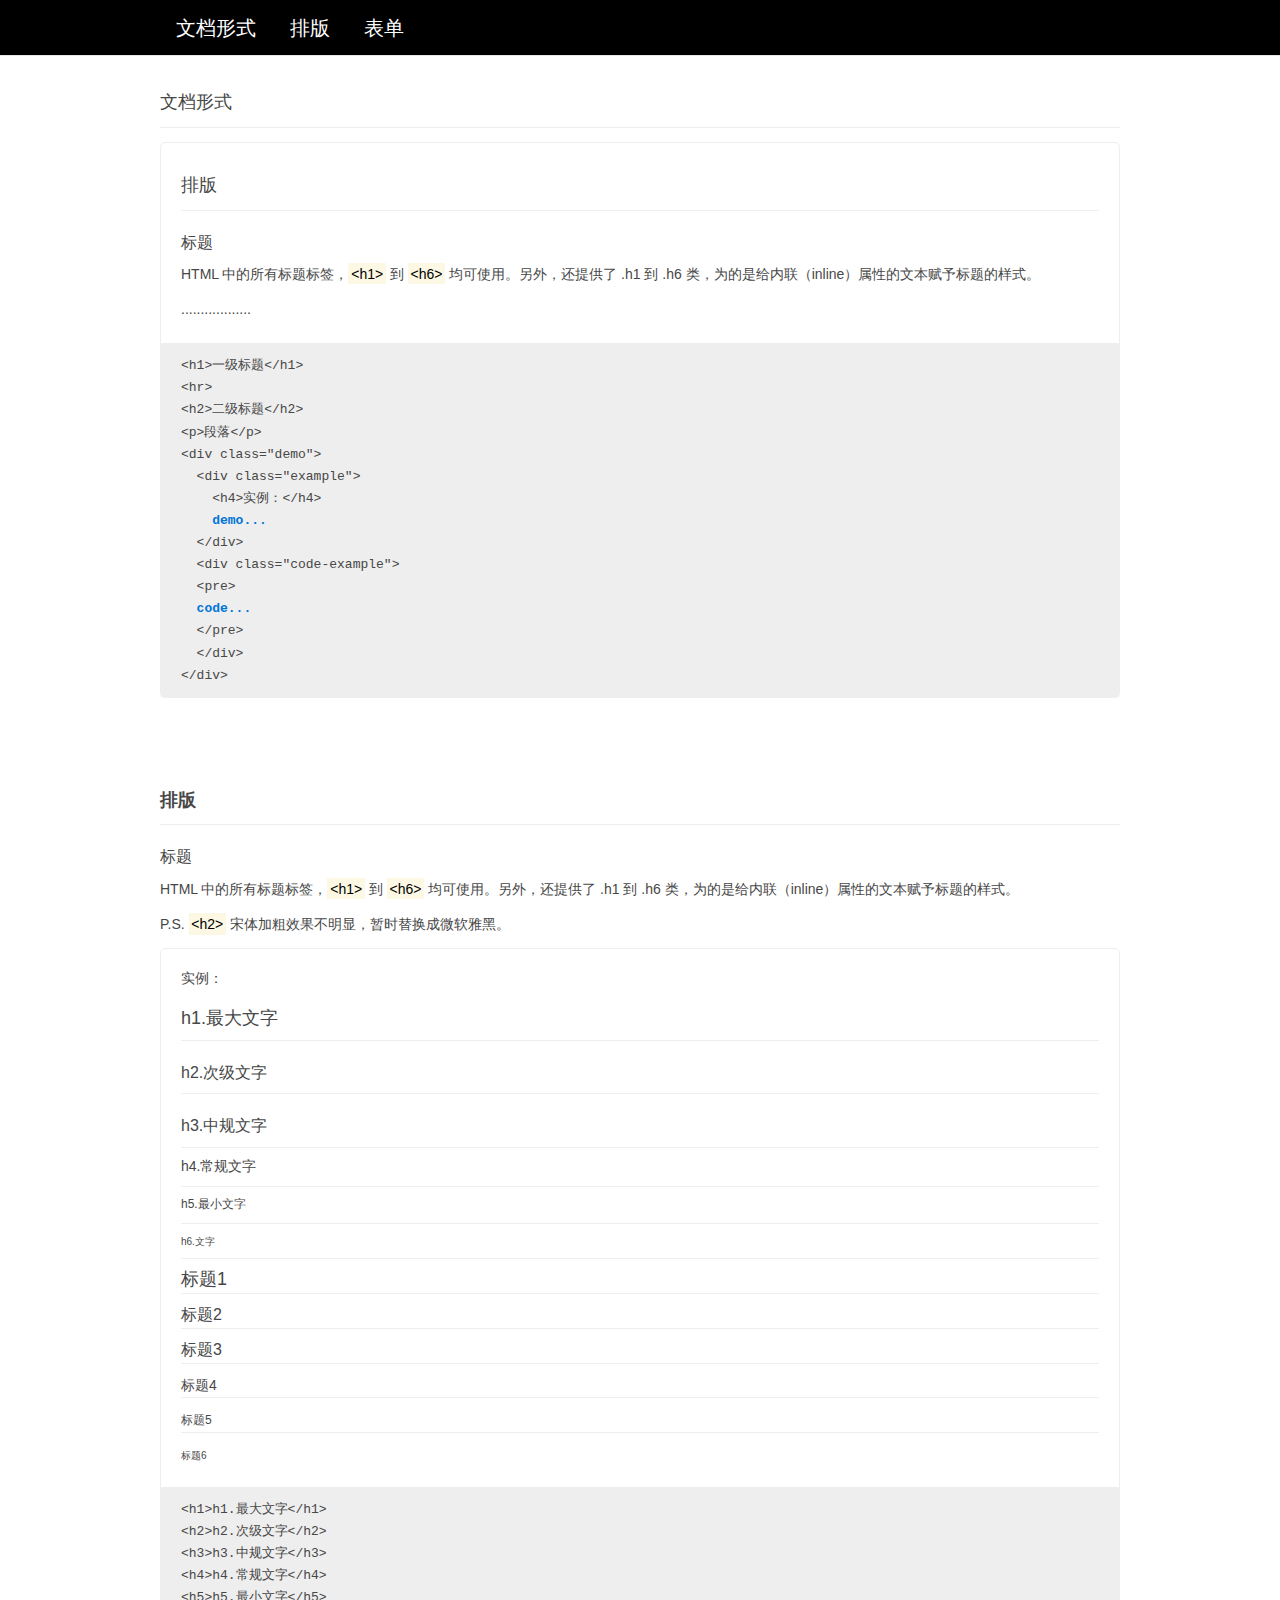
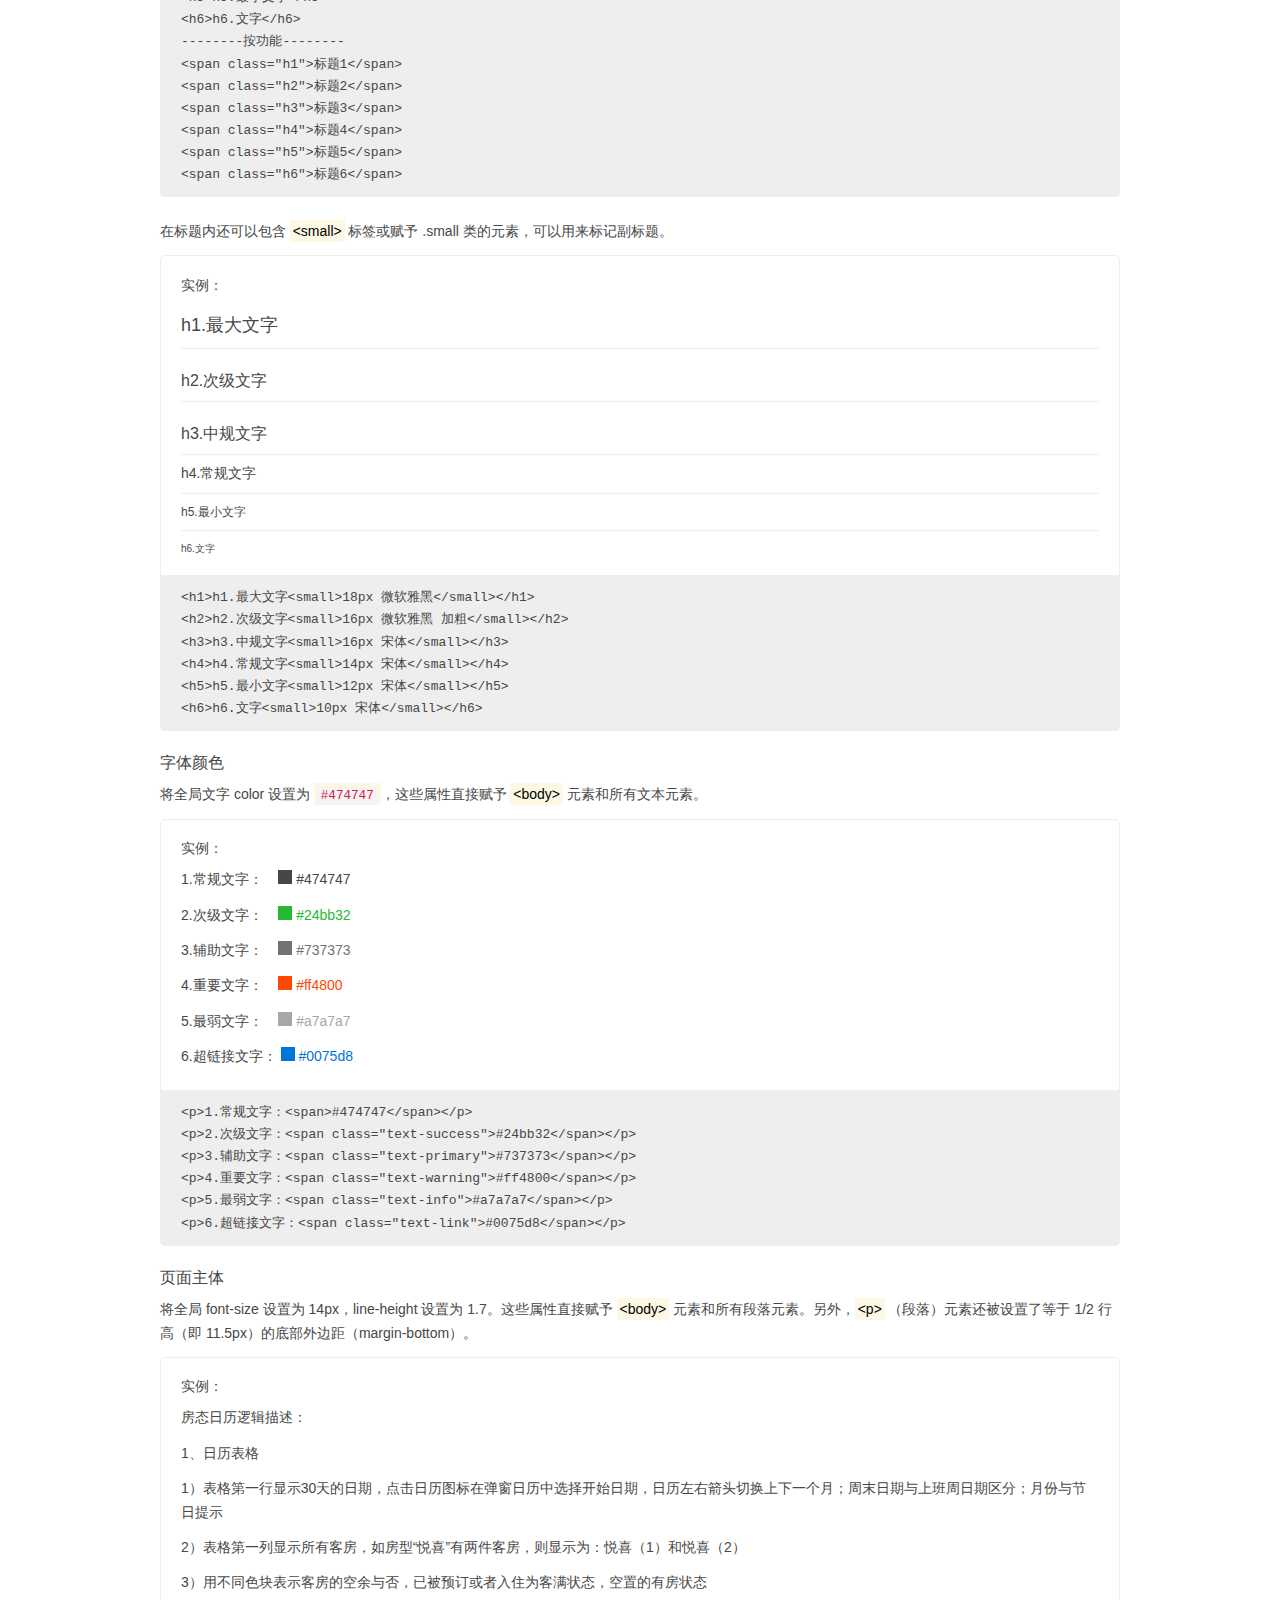
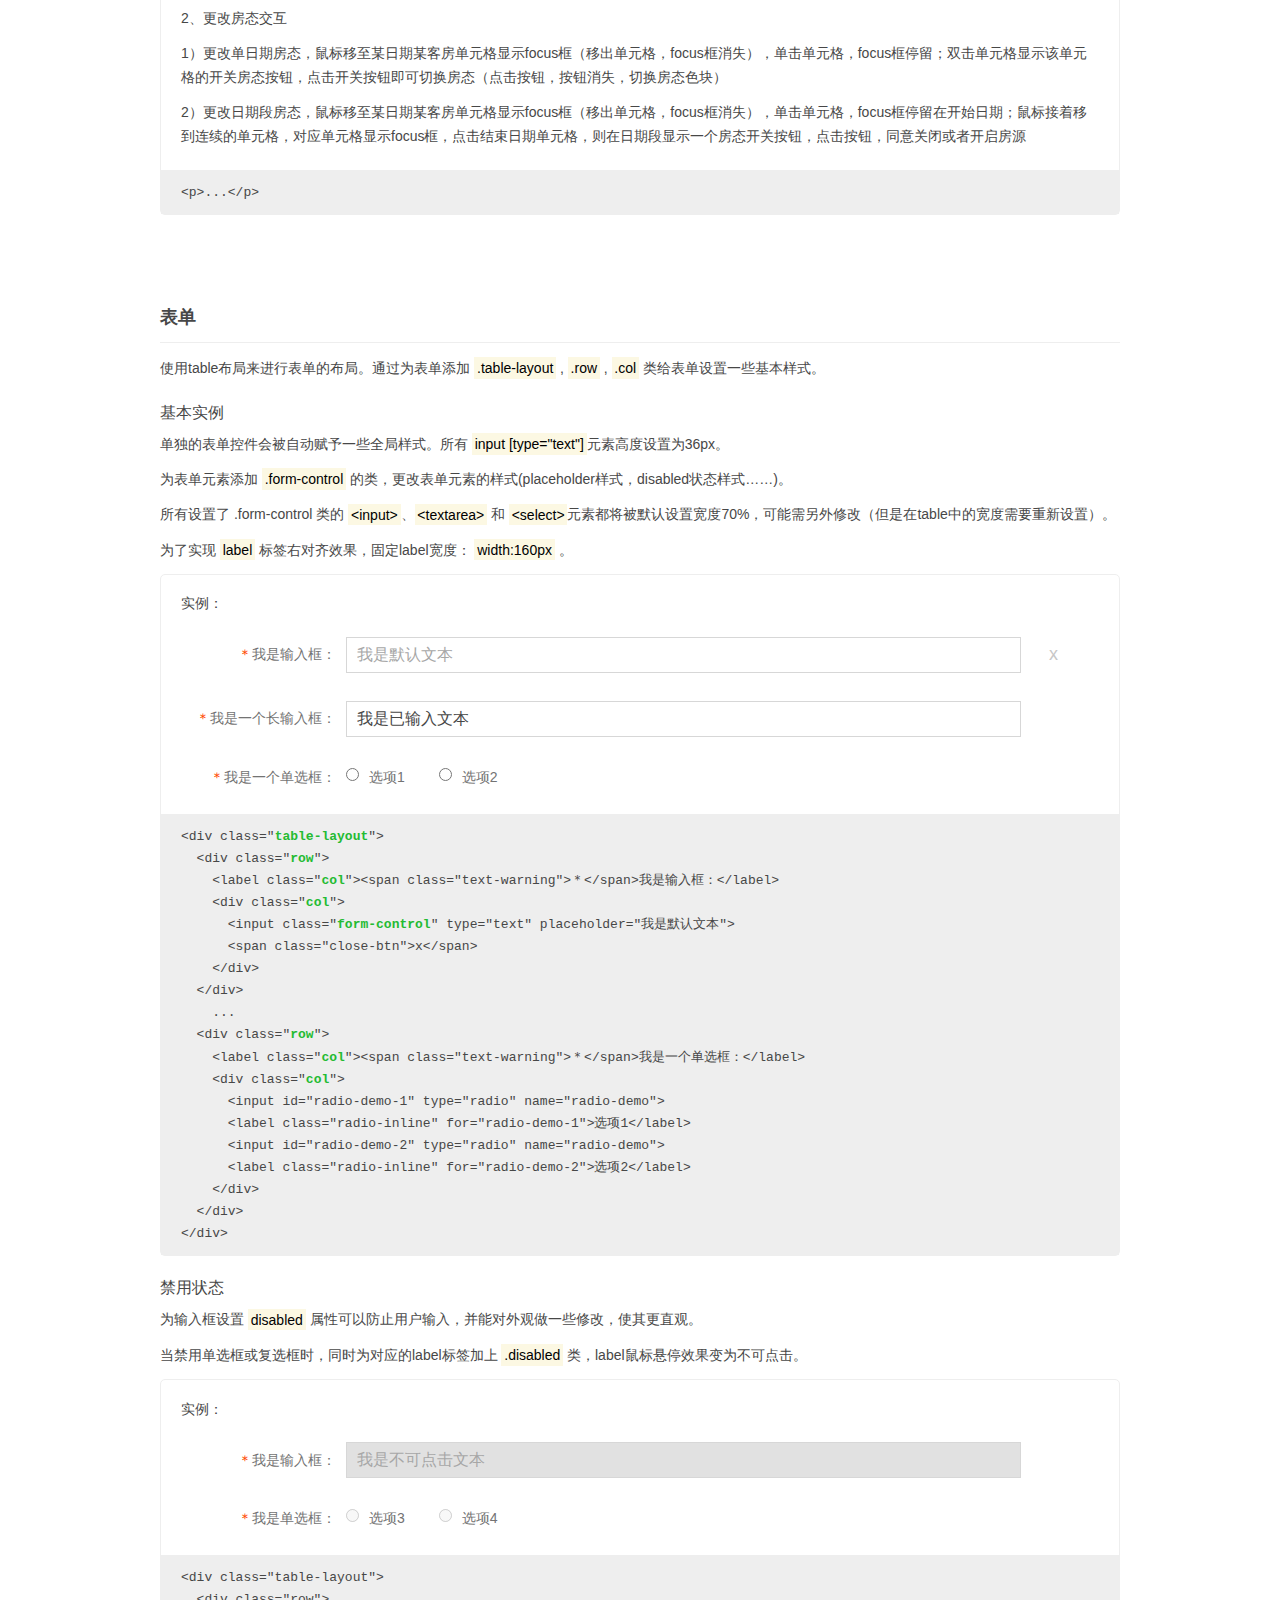
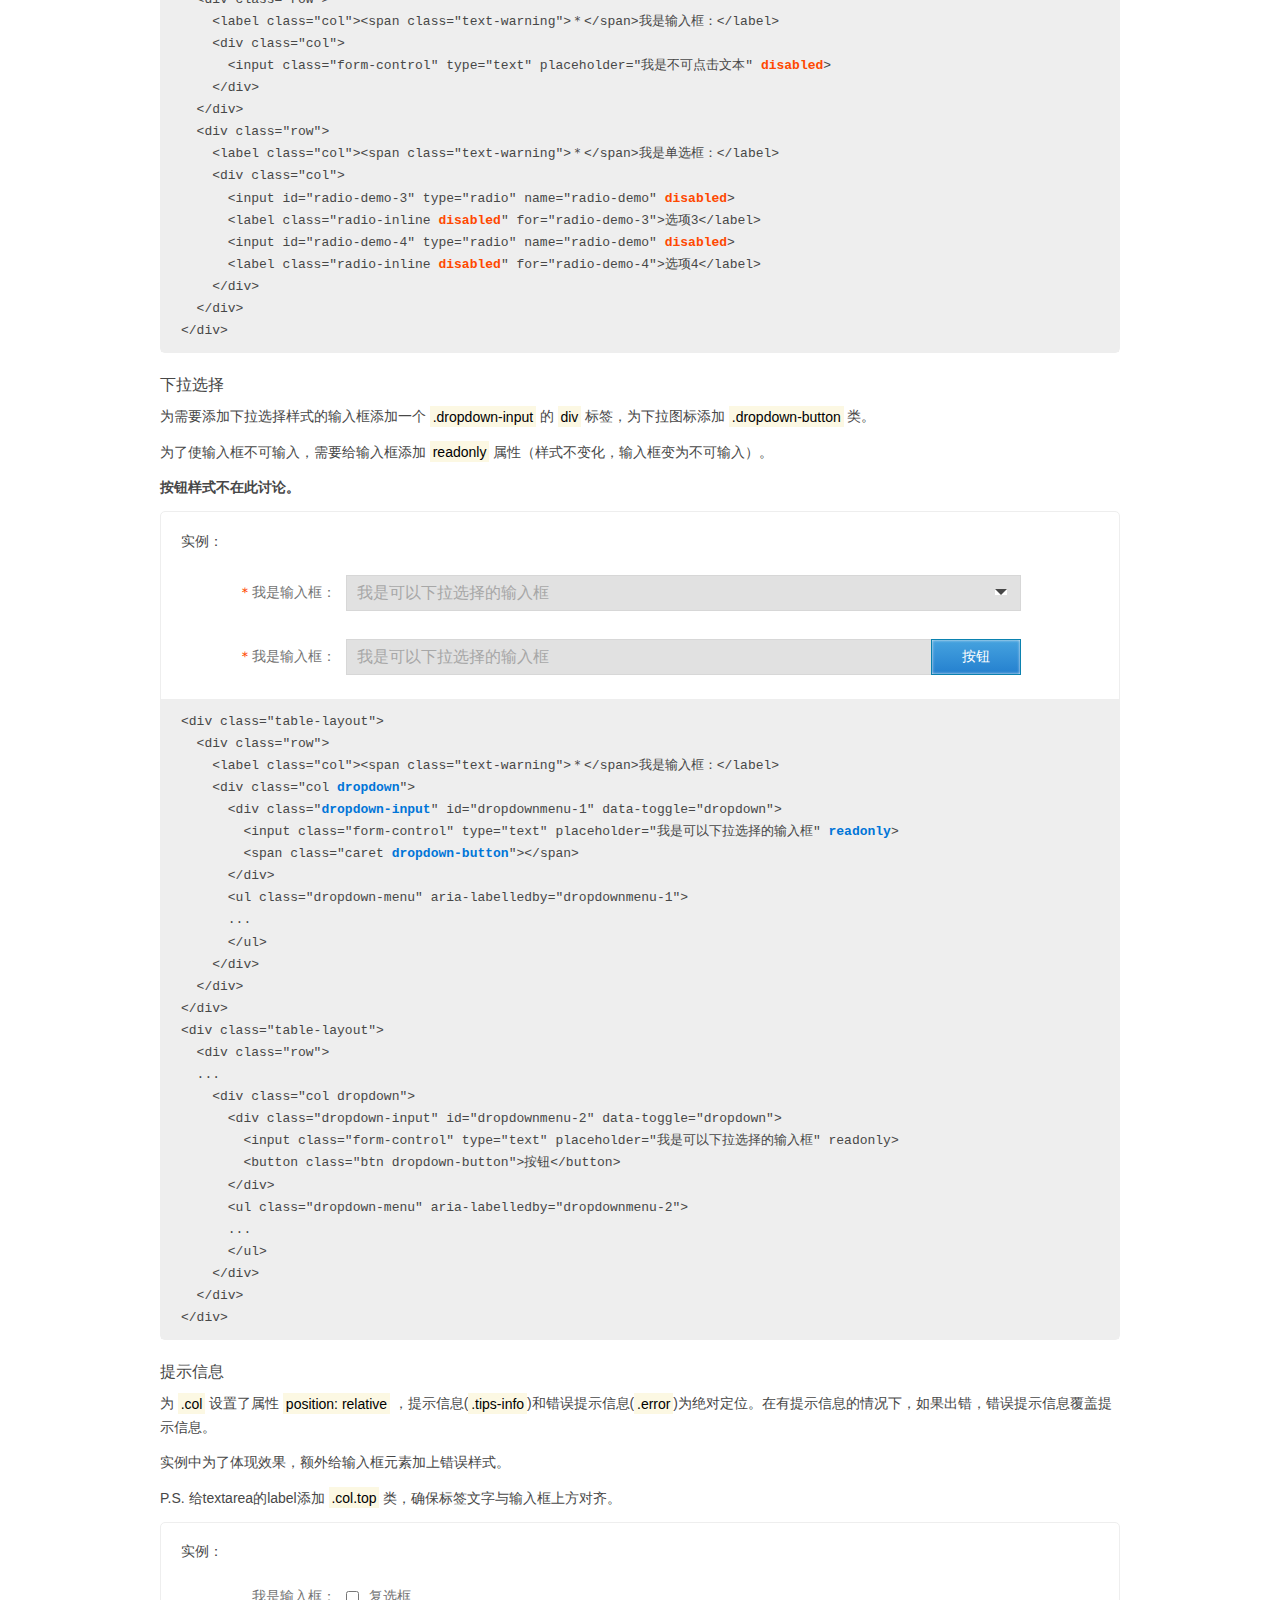
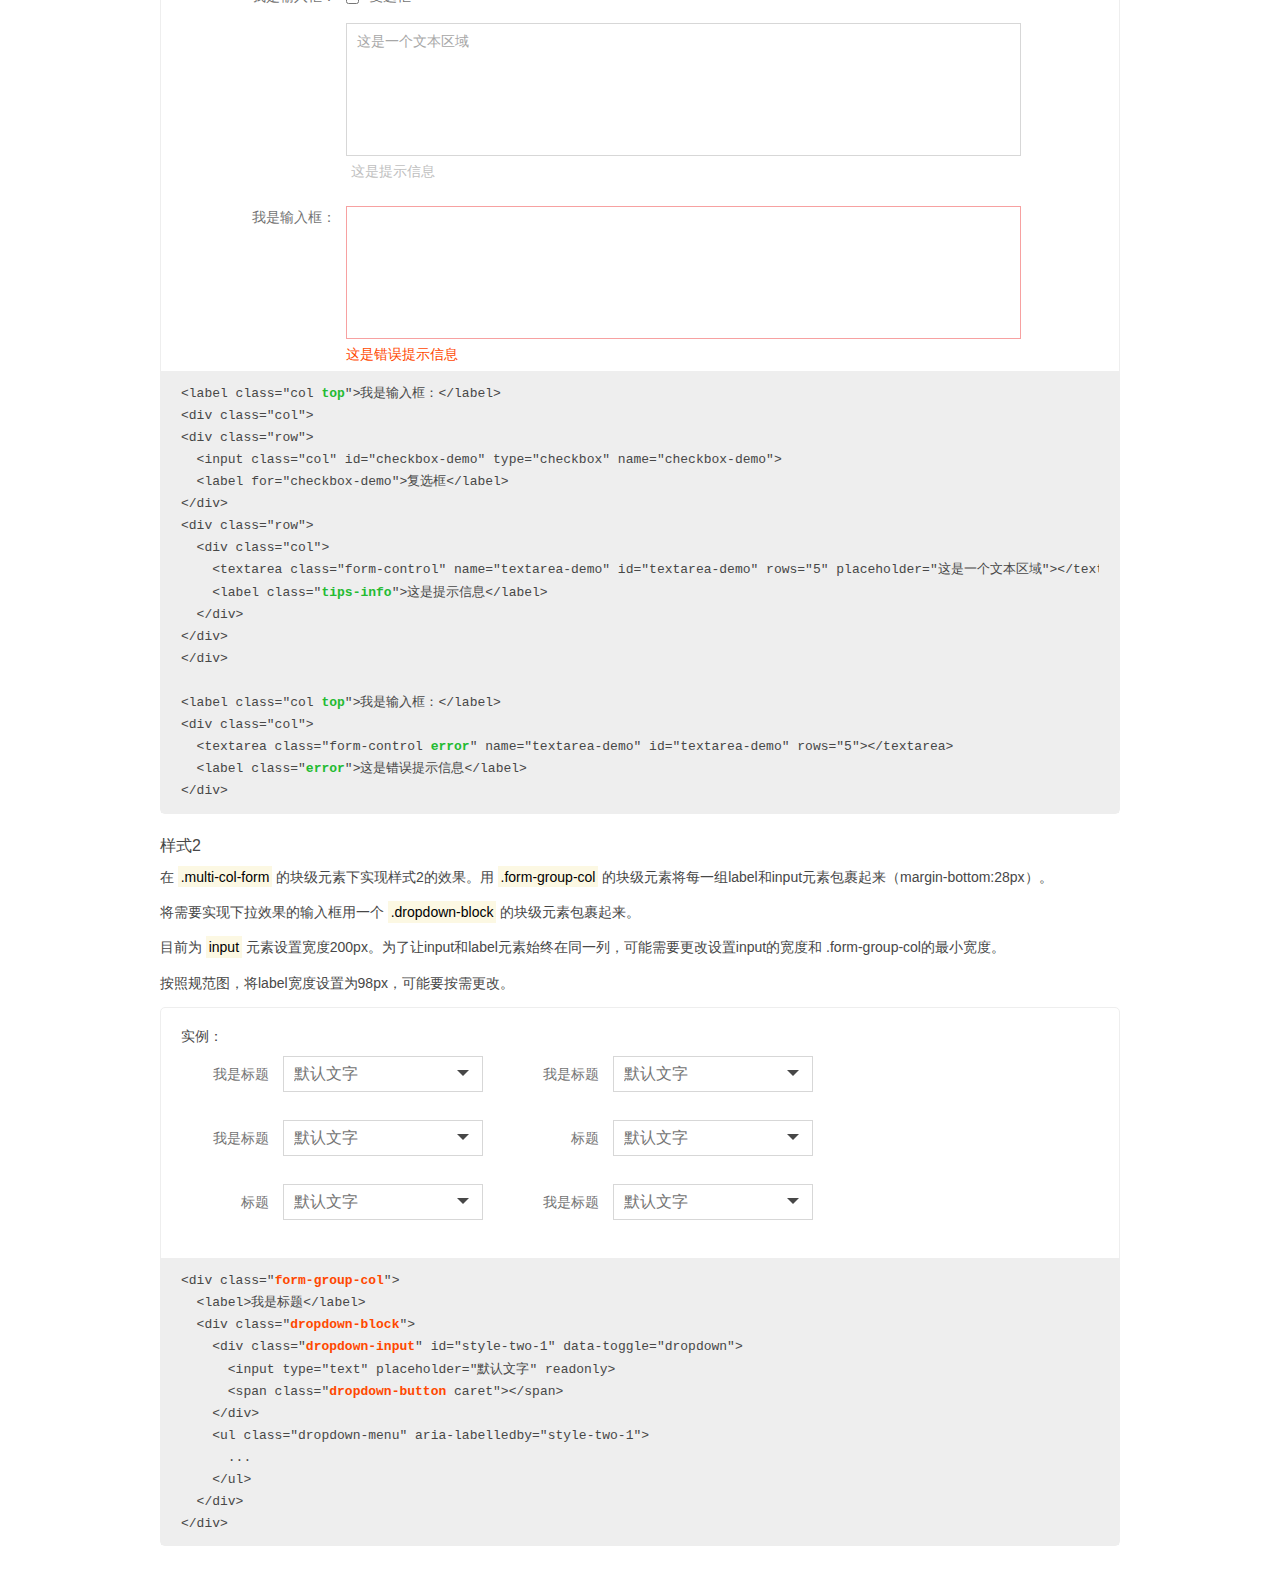
<file: index.html>
<!DOCTYPE html>
<html lang="en">
<head>
    <meta charset="UTF-8">
    <title>后台设计规范</title>
    <link rel="stylesheet" href="bootstrap-self/css/bootstrap.css">
    <link rel="stylesheet" href="css/normal.css">
    <link rel="stylesheet" href="css/form.css">
    <link rel="stylesheet" href="css/button.css">
    <link rel="stylesheet" href="css/layout.css">
</head>
<body>
<div class="navbar navbar-default navbar-fixed-top show-nav show-navbar">
    <ul class="container show-container nav show-nav nav-tabs show-nav-tabs">
        <li><a href="#documents">文档形式</a></li>
        <li><a href="#layout">排版</a></li>
        <li><a href="#form-style">表单</a></li>
    </ul>
</div>
<div class="show-content"><!-- show-content-start -->

	<h1 id="documents">文档形式</h1>
		<hr/>
		<div class="demo">
			<div class="example">
				<h1>排版</h1>
				<hr>
				<h2>标题</h2>
				<p>HTML 中的所有标题标签，<mark>&lt;h1&gt;</mark> 到 <mark>&lt;h6&gt;</mark> 均可使用。另外，还提供了 .h1 到 .h6 类，为的是给内联（inline）属性的文本赋予标题的样式。</p>
				<p>..................</p>
			</div>
			<div class="code-example">
<pre>
&lt;h1&gt;一级标题&lt;/h1&gt;
&lt;hr&gt;
&lt;h2&gt;二级标题&lt;/h2&gt;
&lt;p&gt;段落&lt;/p&gt;
&lt;div class="demo"&gt;
  &lt;div class="example"&gt;
    &lt;h4&gt;实例：&lt;/h4&gt;
    <span class="link-text">demo...</span>
  &lt;/div&gt;
  &lt;div class="code-example"&gt;
  &lt;pre&gt;
  <span class="link-text">code...</span>
  &lt;/pre&gt;
  &lt;/div&gt;
&lt;/div&gt;
</pre>
			</div>
		</div>

	<h1 id="layout"><strong>排版</strong></h1>
	<hr/>
	<h2>标题</h2>
	<p>HTML 中的所有标题标签，<mark>&lt;h1&gt;</mark> 到 <mark>&lt;h6&gt;</mark> 均可使用。另外，还提供了 .h1 到 .h6 类，为的是给内联（inline）属性的文本赋予标题的样式。</p>
	<p>P.S. <mark>&lt;h2&gt;</mark> 宋体加粗效果不明显，暂时替换成微软雅黑。</p>
	<div class="demo">
	    <div class="example">
	        <h4>实例：</h4>
	        <div class="font-size"><h1>h1.最大文字<small class="pull-right">18px 微软雅黑</small></h1></div>
	        <div class="font-size"><h2>h2.次级文字<small class="pull-right">16px 微软雅黑 加粗</small></h2></div>
	        <div class="font-size"><h3>h3.中规文字<small class="pull-right">16px 宋体</small></h3></div>
	        <div class="font-size"><h4>h4.常规文字<small class="pull-right">14px 宋体</small></h4></div>
	        <div class="font-size"><h5>h5.最小文字<small class="pull-right">12px 宋体</small></h5></div>
	        <div class="font-size"><h6>h6.文字<small class="pull-right">10px 宋体</small></h6></div>
	        <div class="font-size inline-title"><span class="h1">标题1</span></div>
	        <div class="font-size inline-title"><span class="h2">标题2</span></div>
	        <div class="font-size inline-title"><span class="h3">标题3</span></div>
	        <div class="font-size inline-title"><span class="h4">标题4</span></div>
	        <div class="font-size inline-title"><span class="h5">标题5</span></div>
	        <div class="font-size inline-title"><span class="h6">标题6</span></div>
	    </div>
	    <div class="code-example">
<pre>
&lt;h1&gt;h1.最大文字&lt;/h1&gt;
&lt;h2&gt;h2.次级文字&lt;/h2&gt;
&lt;h3&gt;h3.中规文字&lt;/h3&gt;
&lt;h4&gt;h4.常规文字&lt;/h4&gt;
&lt;h5&gt;h5.最小文字&lt;/h5&gt;
&lt;h6&gt;h6.文字&lt;/h6&gt;
--------按功能--------
&lt;span&nbsp;class="h1"&gt;标题1&lt;/span&gt;
&lt;span&nbsp;class="h2"&gt;标题2&lt;/span&gt;
&lt;span&nbsp;class="h3"&gt;标题3&lt;/span&gt;
&lt;span&nbsp;class="h4"&gt;标题4&lt;/span&gt;
&lt;span&nbsp;class="h5"&gt;标题5&lt;/span&gt;
&lt;span&nbsp;class="h6"&gt;标题6&lt;/span&gt;
</pre>
	    </div>
	</div>
	<p>在标题内还可以包含 <mark>&lt;small&gt;</mark> 标签或赋予 .small 类的元素，可以用来标记副标题。</p>
	<div class="demo">
	    <div class="example">
	        <h4>实例：</h4>
	        <div class="font-size">
	            <h1>h1.最大文字<small>18px 微软雅黑</small></h1>
	        </div>
	        <div class="font-size">
	            <h2>h2.次级文字<small>16px 微软雅黑 加粗</small></h2>
	        </div>
	        <div class="font-size">
	            <h3>h3.中规文字<small>16px 宋体</small></h3>
	        </div>
	        <div class="font-size">
	            <h4>h4.常规文字<small>14px 宋体</small></h4>
	        </div>
	        <div class="font-size">
	            <h5>h5.最小文字<small>12px 宋体</small></h5>
	        </div>
	        <div class="font-size">
	            <h6>h6.文字<small>10px 宋体</small></h6>
	        </div>
	    </div>
	    <div class="code-example">
<pre>
&lt;h1&gt;h1.最大文字&lt;small&gt;18px 微软雅黑&lt;/small&gt;&lt;/h1&gt;
&lt;h2&gt;h2.次级文字&lt;small&gt;16px 微软雅黑 加粗&lt;/small&gt;&lt;/h2&gt;
&lt;h3&gt;h3.中规文字&lt;small&gt;16px 宋体&lt;/small&gt;&lt;/h3&gt;
&lt;h4&gt;h4.常规文字&lt;small&gt;14px 宋体&lt;/small&gt;&lt;/h4&gt;
&lt;h5&gt;h5.最小文字&lt;small&gt;12px 宋体&lt;/small&gt;&lt;/h5&gt;
&lt;h6&gt;h6.文字&lt;small&gt;10px 宋体&lt;/small&gt;&lt;/h6&gt;
</pre>
	    </div>
	</div>
	<h2>字体颜色</h2>
	<p>将全局文字 color 设置为 <mark><code>#474747</code></mark>，这些属性直接赋予 <mark>&lt;body&gt;</mark> 元素和所有文本元素。</p>
	<div class="demo">
	    <div class="example">
	        <h4>实例：</h4>
	        <p>1.常规文字：&nbsp;&nbsp;&nbsp;&nbsp;<span class="color-block color-1"></span>&nbsp;<span class="color-value">#474747</span></p>
	        <p>2.次级文字：&nbsp;&nbsp;&nbsp;&nbsp;<span class="color-block color-2"></span>&nbsp;<span class="color-value text-success">#24bb32</span></p>
	        <p>3.辅助文字：&nbsp;&nbsp;&nbsp;&nbsp;<span class="color-block color-3"></span>&nbsp;<span class="color-value text-primary">#737373</span></p>
	        <p>4.重要文字：&nbsp;&nbsp;&nbsp;&nbsp;<span class="color-block color-4"></span>&nbsp;<span class="color-value text-warning">#ff4800</span></p>
	        <p>5.最弱文字：&nbsp;&nbsp;&nbsp;&nbsp;<span class="color-block color-5"></span>&nbsp;<span class="color-value text-info">#a7a7a7</span></p>
	        <p>6.超链接文字：&nbsp;<span class="color-block color-6"></span>&nbsp;<span class="color-value text-link">#0075d8</span></p>
	    </div>
	    <div class="code-example">
<pre>
&lt;p&gt;1.常规文字：&lt;span&gt;#474747&lt;/span&gt;&lt;/p&gt;
&lt;p&gt;2.次级文字：&lt;span class="text-success"&gt;#24bb32&lt;/span&gt;&lt;/p&gt;
&lt;p&gt;3.辅助文字：&lt;span class="text-primary"&gt;#737373&lt;/span&gt;&lt;/p&gt;
&lt;p&gt;4.重要文字：&lt;span class="text-warning"&gt;#ff4800&lt;/span&gt;&lt;/p&gt;
&lt;p&gt;5.最弱文字：&lt;span class="text-info"&gt;#a7a7a7&lt;/span&gt;&lt;/p&gt;
&lt;p&gt;6.超链接文字：&lt;span class="text-link"&gt;#0075d8&lt;/span&gt;&lt;/p&gt;
</pre>
	    </div>
	</div>
	<h2>页面主体</h2>
	<p>将全局 font-size 设置为 14px，line-height 设置为 1.7。这些属性直接赋予 <mark>&lt;body&gt;</mark> 元素和所有段落元素。另外，<mark>&lt;p&gt;</mark> （段落）元素还被设置了等于 1/2 行高（即 11.5px）的底部外边距（margin-bottom）。</p>
	<div class="demo">
	    <div class="example">
	        <h4>实例：</h4>
	        <p>房态日历逻辑描述：</p>
	        <p>1、日历表格 </p>
	        <p>1）表格第一行显示30天的日期，点击日历图标在弹窗日历中选择开始日期，日历左右箭头切换上下一个月；周末日期与上班周日期区分；月份与节日提示</p>
	        <p>2）表格第一列显示所有客房，如房型“悦喜”有两件客房，则显示为：悦喜（1）和悦喜（2）</p>
	        <p>3）用不同色块表示客房的空余与否，已被预订或者入住为客满状态，空置的有房状态</p>
	        <p>2、更改房态交互</p>
	        <p>1）更改单日期房态，鼠标移至某日期某客房单元格显示focus框（移出单元格，focus框消失），单击单元格，focus框停留；双击单元格显示该单元格的开关房态按钮，点击开关按钮即可切换房态（点击按钮，按钮消失，切换房态色块）</p>
	        <p> 2）更改日期段房态，鼠标移至某日期某客房单元格显示focus框（移出单元格，focus框消失），单击单元格，focus框停留在开始日期；鼠标接着移到连续的单元格，对应单元格显示focus框，点击结束日期单元格，则在日期段显示一个房态开关按钮，点击按钮，同意关闭或者开启房源</p>
	        </p>
	    </div>
	    <div class="code-example">
	        <pre>&lt;p&gt;...&lt;/p&gt;</pre>
	    </div>
	</div>

	<h1 id="form-style"><strong>表单</strong></h1>
	<hr>
	<p>使用table布局来进行表单的布局。通过为表单添加 <mark>.table-layout</mark> , <mark>.row</mark> , <mark>.col</mark> 类给表单设置一些基本样式。</p>
	<h2>基本实例</h2>
	<p>单独的表单控件会被自动赋予一些全局样式。所有 <mark>input [type="text"]</mark>元素高度设置为36px。</p>
	<p>为表单元素添加 <mark>.form-control</mark> 的类，更改表单元素的样式(placeholder样式，disabled状态样式……)。</p>
	<p>所有设置了 .form-control 类的 <mark>&lt;input&gt;</mark>、<mark>&lt;textarea&gt;</mark> 和 <mark>&lt;select></mark>元素都将被默认设置宽度70%，可能需另外修改（但是在table中的宽度需要重新设置）。</p>
	<p>为了实现 <mark>label</mark> 标签右对齐效果，固定label宽度： <mark>width:160px</mark> 。</p>
	<div class="demo">
	    <div class="example">
	        <h4>实例：</h4>
	        <form>
	            <div class="table-layout">
	                <div class="row">
	                    <label class="col"><span class="text-warning">＊</span>我是输入框：</label>
	                    <div class="col">
	                        <input class="form-control" type="text" placeholder="我是默认文本">
	                        <span class="close-btn">x</span>
	                    </div>
	                </div>
	                <div class="row">
	                    <label class="col"><span class="text-warning">＊</span>我是一个长输入框：</label>
	                    <div class="col">
	                        <input class="form-control" type="text" value="我是已输入文本">
	                    </div>
	                </div>
	                <div class="row">
	                    <label class="col"><span class="text-warning">＊</span>我是一个单选框：</label>
	                    <div class="col">
	                        <input id="radio-demo-1" type="radio" name="radio-demo"><label class="radio-inline" for="radio-demo-1">选项1</label>
	                        <input id="radio-demo-2" type="radio" name="radio-demo"><label class="radio-inline" for="radio-demo-2">选项2</label>
	                    </div>
	                </div>
	            </div>
	            <!-- <div class="form-group">
	                <label><span class="text-warning">＊</span>我是输入框：</label>
	                <input class="form-control" type="text" placeholder="我是默认文本">
	                <span class="close-btn">x</span>
	            </div> -->
	            <!-- <div class="form-group">
	                <label><span class="text-warning">＊</span>我是一个长输入框：</label>
	                <input class="form-control" type="text" value="我是已输入文本">
	            </div>
	            <div class="form-group">
	                <label><span class="text-warning">＊</span>我是一个单选框：</label>
	                <input id="radio-demo-1" type="radio" name="radio-demo"><label class="radio-inline" for="radio-demo-1">选项1</label>
	                <input id="radio-demo-2" type="radio" name="radio-demo"><label class="radio-inline" for="radio-demo-2">选项2</label>
	            </div> -->
	        </form>
	    </div>
	    <div class="code-example">
<pre>
&lt;div class="<span class="small-title">table-layout</span>"&gt;
  &lt;div class="<span class="small-title">row</span>"&gt;
    &lt;label class="<span class="small-title">col</span>"&gt;&lt;span class="text-warning"&gt;＊&lt;/span&gt;我是输入框：&lt;/label&gt;
    &lt;div class="<span class="small-title">col</span>"&gt;
      &lt;input class="<span class="small-title">form-control</span>" type="text" placeholder="我是默认文本"&gt;
      &lt;span class="close-btn"&gt;x&lt;/span&gt;
    &lt;/div&gt;
  &lt;/div&gt;
    ...
  &lt;div class="<span class="small-title">row</span>"&gt;
    &lt;label class="<span class="small-title">col</span>"&gt;&lt;span class="text-warning"&gt;＊&lt;/span&gt;我是一个单选框：&lt;/label&gt;
    &lt;div class="<span class="small-title">col</span>"&gt;
      &lt;input id="radio-demo-1" type="radio" name="radio-demo"&gt;
      &lt;label class="radio-inline" for="radio-demo-1"&gt;选项1&lt;/label&gt;
      &lt;input id="radio-demo-2" type="radio" name="radio-demo"&gt;
      &lt;label class="radio-inline" for="radio-demo-2"&gt;选项2&lt;/label&gt;
    &lt;/div&gt;
  &lt;/div&gt;
&lt;/div&gt;
</pre>
	    </div>
	</div>

	<h2>禁用状态</h2>
	<p>为输入框设置 <mark>disabled</mark> 属性可以防止用户输入，并能对外观做一些修改，使其更直观。</p>
	<p>当禁用单选框或复选框时，同时为对应的label标签加上 <mark>.disabled</mark> 类，label鼠标悬停效果变为不可点击。</p>
	<div class="demo">
	    <div class="example">
	        <h4>实例：</h4>
	        <div class="table-layout">
	            <div class="row">
	                <label class="col"><span class="text-warning">＊</span>我是输入框：</label>
	                <div class="col">
	                    <input class="form-control" type="text" placeholder="我是不可点击文本" disabled>
	                </div>
	            </div>
	            <!-- <div class="form-group">
	                <label><span class="text-warning">＊</span>我是输入框：</label>
	                <input class="form-control" type="text" placeholder="我是不可点击文本" disabled>
	            </div> -->
	            <div class="row">
	                <label class="col"><span class="text-warning">＊</span>我是单选框：</label>
	                <div class="col">
	                    <input id="radio-demo-3" type="radio" name="radio-demo" disabled><label class="radio-inline disabled" for="radio-demo-3">选项3</label>
	                    <input id="radio-demo-4" type="radio" name="radio-demo" disabled><label class="radio-inline disabled" for="radio-demo-4">选项4</label>
	                </div>
	            </div>
	        </div>
	        <!-- 			<div class="form-group">
	                        <label><span class="text-warning">＊</span>我是单选框：</label>
	                        <input id="radio-demo-3" type="radio" name="radio-demo" disabled><label class="radio-inline disabled" for="radio-demo-3">选项3</label>
	                        <input id="radio-demo-4" type="radio" name="radio-demo" disabled><label class="radio-inline disabled" for="radio-demo-4">选项4</label>
	                    </div> -->
	    </div>
	    <div class="code-example">
<pre>
&lt;div class="table-layout"&gt;
  &lt;div class="row"&gt;
    &lt;label class="col"&gt;&lt;span class="text-warning"&gt;＊&lt;/span&gt;我是输入框：&lt;/label&gt;
    &lt;div class="col"&gt;
      &lt;input class="form-control" type="text" placeholder="我是不可点击文本" <span class="important-text">disabled</span>&gt;
    &lt;/div&gt;
  &lt;/div&gt;
  &lt;div class="row"&gt;
    &lt;label class="col"&gt;&lt;span class="text-warning"&gt;＊&lt;/span&gt;我是单选框：&lt;/label&gt;
    &lt;div class="col"&gt;
      &lt;input id="radio-demo-3" type="radio" name="radio-demo" <span class="important-text">disabled</span>&gt;
      &lt;label class="radio-inline <span class="important-text">disabled</span>" for="radio-demo-3"&gt;选项3&lt;/label&gt;
      &lt;input id="radio-demo-4" type="radio" name="radio-demo" <span class="important-text">disabled</span>&gt;
      &lt;label class="radio-inline <span class="important-text">disabled</span>" for="radio-demo-4"&gt;选项4&lt;/label&gt;
    &lt;/div&gt;
  &lt;/div&gt;
&lt;/div&gt;
</pre>
	    </div>
	</div>
	<h2>下拉选择</h2>
	<p>为需要添加下拉选择样式的输入框添加一个 <mark>.dropdown-input</mark> 的 <mark>div</mark> 标签，为下拉图标添加 <mark>.dropdown-button</mark> 类。</p>
	<p>为了使输入框不可输入，需要给输入框添加 <mark>readonly</mark> 属性（样式不变化，输入框变为不可输入）。</p>
	<p><strong>按钮样式不在此讨论。</strong></p>
	<div class="demo">
	    <div class="example">
	        <h4>实例：</h4>
	        <form>
	            <div class="table-layout">
	                <div class="row">
	                    <label class="col"><span class="text-warning">＊</span>我是输入框：</label>
	                    <div class="col dropdown">
	                        <div class="dropdown-input" id="dropdownmenu-1" data-toggle="dropdown">
	                            <input class="form-control" type="text" placeholder="我是可以下拉选择的输入框" readonly>
	                            <span class="caret dropdown-button"></span>
	                        </div>
	                        <ul class="dropdown-menu" aria-labelledby="dropdownmenu-1">
	                            <li><a>123</a></li>
	                            <li><a>123</a></li>
	                            <li class="divider"></li>
	                            <li class="dropdown-header"><a>234</a></li>
	                            <li><a>234</a></li>
	                            <li><a>234</a></li>
	                            <li><a>123</a></li>
	                            <li class="divider"></li>
	                            <li class="dropdown-header"><a>234</a></li>
	                            <li><a>123</a></li>
	                            <li class="divider"></li>
	                            <li class="dropdown-header"><a>234</a></li>
	                        </ul>
	                    </div>
	                </div>
	            </div>
	            <div class="table-layout">
	                <div class="row">
	                    <label class="col"><span class="text-warning">＊</span>我是输入框：</label>
	                    <div class="col dropdown">
	                        <div class="dropdown-input" id="dropdownmenu-2" data-toggle="dropdown">
	                            <input class="form-control" type="text" placeholder="我是可以下拉选择的输入框" readonly>
	                            <button class="btn btn-blue dropdown-button">按钮</button>
	                        </div>
	                        <ul class="dropdown-menu" aria-labelledby="dropdownmenu-2">
	                            <li><a>123</a></li>
	                            <li><a>123</a></li>
	                            <li class="divider"></li>
	                            <li class="dropdown-header"><a>234</a></li>
	                            <li><a>234</a></li>
	                            <li><a>234</a></li>
	                            <li><a>123</a></li>
	                            <li class="divider"></li>
	                            <li class="dropdown-header"><a>234</a></li>
	                            <li><a>123</a></li>
	                            <li class="divider"></li>
	                            <li class="dropdown-header"><a>234</a></li>
	                        </ul>
	                    </div>
	                </div>
	            </div>
	        </form>
	    </div>
	    <div class="code-example">
<pre>
&lt;div class="table-layout"&gt;
  &lt;div class="row"&gt;
    &lt;label class="col"&gt;&lt;span class="text-warning"&gt;＊&lt;/span&gt;我是输入框：&lt;/label&gt;
    &lt;div class="col <span class="link-text">dropdown</span>"&gt;
      &lt;div class="<span class="link-text">dropdown-input</span>" id="dropdownmenu-1" data-toggle="dropdown"&gt;
        &lt;input class="form-control" type="text" placeholder="我是可以下拉选择的输入框" <span class="link-text">readonly</span>&gt;
        &lt;span class="caret <span class="link-text">dropdown-button</span>"&gt;&lt;/span&gt;
      &lt;/div&gt;
      &lt;ul class="dropdown-menu" aria-labelledby="dropdownmenu-1"&gt;
      ...
      &lt;/ul&gt;
    &lt;/div&gt;
  &lt;/div&gt;
&lt;/div&gt;
&lt;div class="table-layout"&gt;
  &lt;div class="row"&gt;
  ...
    &lt;div class="col dropdown"&gt;
      &lt;div class="dropdown-input" id="dropdownmenu-2" data-toggle="dropdown"&gt;
        &lt;input class="form-control" type="text" placeholder="我是可以下拉选择的输入框" readonly&gt;
        &lt;button class="btn dropdown-button"&gt;按钮&lt;/button&gt;
      &lt;/div&gt;
      &lt;ul class="dropdown-menu" aria-labelledby="dropdownmenu-2"&gt;
      ...
      &lt;/ul&gt;
    &lt;/div&gt;
  &lt;/div&gt;
&lt;/div&gt;
</pre>
	    </div>
	</div>
	<h2>提示信息</h2>
	<p>为 <mark>.col</mark> 设置了属性 <mark>position: relative</mark> ，提示信息(<mark>.tips-info</mark>)和错误提示信息(<mark>.error</mark>)为绝对定位。在有提示信息的情况下，如果出错，错误提示信息覆盖提示信息。</p>
	<p>实例中为了体现效果，额外给输入框元素加上错误样式。</p>
	<p>P.S. 给textarea的label添加 <mark>.col.top</mark> 类，确保标签文字与输入框上方对齐。</p>
	<div class="demo">
	    <div class="example">
	        <h4>实例：</h4>
	        <div class="table-layout">
	            <div class="row">
	                <label class="col top">我是输入框：</label>
	                <div class="col">
	                    <div class="row">
	                        <input class="col" id="checkbox-demo" type="checkbox" name="checkbox-demo"><label for="checkbox-demo">复选框</label>
	                    </div>
	                    <div class="row">
	                        <div class="col">
	                            <textarea class="form-control" name="textarea-demo" id="textarea-demo" rows="5" placeholder="这是一个文本区域"></textarea>
	                            <label class="tips-info">这是提示信息</label>
	                        </div>
	                    </div>
	                </div>
	            </div>
	        </div>
	        <div class="table-layout">
	            <div class="row">
	                <label class="col top">我是输入框：</label>
	                <div class="col">
	                    <textarea class="form-control error" name="textarea-demo" id="textarea-demo" rows="5"></textarea>
	                    <label class="error">这是错误提示信息</label>
	                </div>
	            </div>
	        </div>
	        <!--<div class="form-group">
	               <label>我是输入框：</label>
	               <input id="checkbox-demo" type="checkbox" name="checkbox-demo"><label for="checkbox-demo">复选框</label>
	               <div class="form-group">
	                   <label class="invisible textarea-label">我是输入框：</label>
	                   <textarea class="form-control" name="textarea-demo" id="textarea-demo" rows="5" placeholder="这是一个文本区域"></textarea>
	                   <label class="tips-info">这是提示信息</label>
	               </div>
	           </div> -->
	        <!--<div class="form-group">
	           <label class="textarea-label">我是输入框：</label>
	           <textarea class="form-control error" name="textarea-demo" id="textarea-demo" rows="5"></textarea>
	           <label class="error">这是错误提示信息</label>
	       </div> -->
	    </div>
	    <div class="code-example">
<pre>
&lt;label class="col <span class="small-title">top</span>"&gt;我是输入框：&lt;/label&gt;
&lt;div class="col"&gt;
&lt;div class="row"&gt;
  &lt;input class="col" id="checkbox-demo" type="checkbox" name="checkbox-demo"&gt;
  &lt;label for="checkbox-demo"&gt;复选框&lt;/label&gt;
&lt;/div&gt;
&lt;div class="row"&gt;
  &lt;div class="col"&gt;
    &lt;textarea class="form-control" name="textarea-demo" id="textarea-demo" rows="5" placeholder="这是一个文本区域"&gt;&lt;/textarea&gt;
    &lt;label class="<span class="small-title">tips-info</span>"&gt;这是提示信息&lt;/label&gt;
  &lt;/div&gt;
&lt;/div&gt;
&lt;/div&gt;

&lt;label class="col <span class="small-title">top</span>"&gt;我是输入框：&lt;/label&gt;
&lt;div class="col"&gt;
  &lt;textarea class="form-control <span class="small-title">error</span>" name="textarea-demo" id="textarea-demo" rows="5"&gt;&lt;/textarea&gt;
  &lt;label class="<span class="small-title">error</span>"&gt;这是错误提示信息&lt;/label&gt;
&lt;/div&gt;
</pre>
	    </div>
	</div>

	<h2>样式2</h2>
	<p>在 <mark>.multi-col-form</mark> 的块级元素下实现样式2的效果。用 <mark>.form-group-col</mark> 的块级元素将每一组label和input元素包裹起来（margin-bottom:28px）。</p>
	<p>将需要实现下拉效果的输入框用一个 <mark>.dropdown-block</mark> 的块级元素包裹起来。</p>
	<p>目前为 <mark>input</mark> 元素设置宽度200px。为了让input和label元素始终在同一列，可能需要更改设置input的宽度和 .form-group-col的最小宽度。</p>
	<p>按照规范图，将label宽度设置为98px，可能要按需更改。</p>
	<div class="demo">
	    <div class="example">
	        <h4>实例：</h4>
	        <form>
	            <div class="multi-col-form">
	                <div class="form-group">
	                    <div class="form-group-col">
	                        <label>我是标题</label>
	                        <div class="dropdown-block">
	                            <div class="dropdown-input" id="style-two-1" data-toggle="dropdown">
	                                <input type="text" placeholder="默认文字" readonly>
	                                <span class="dropdown-button caret"></span>
	                            </div>
	                            <ul class="dropdown-menu" aria-labelledby="style-two-1">
	                                <li><a>1.1</a></li>
	                                <li><a>2.1</a></li>
	                                <li class="divider"></li>
	                                <li class="dropdown-header"><a>3.1</a></li>
	                                <li><a>3.1.1</a></li>
	                            </ul>
	                        </div>
	                    </div>
	                    <div class="form-group-col">
	                        <label>我是标题</label>
	                        <div class="dropdown-block">
	                            <div class="dropdown-input" id="style-two-2" data-toggle="dropdown">
	                                <input type="text" placeholder="默认文字" readonly>
	                                <span class="dropdown-button caret"></span>
	                            </div>
	                            <ul class="dropdown-menu" aria-labelledby="style-two-2">
	                                <li><a>1.1</a></li>
	                                <li><a>2.1</a></li>
	                                <li class="divider"></li>
	                                <li class="dropdown-header"><a>3</a></li>
	                                <li><a>3.1</a></li>
	                            </ul>
	                        </div>
	                    </div>
	                    <div class="form-group-col">
	                        <label>我是标题</label>
	                        <div class="dropdown-block">
	                            <div class="dropdown-input" id="style-two-3" data-toggle="dropdown">
	                                <input type="text" placeholder="默认文字" readonly>
	                                <span class="dropdown-button caret"></span>
	                            </div>
	                            <ul class="dropdown-menu" aria-labelledby="style-two-3">
	                                <li><a>1.1</a></li>
	                                <li><a>2.1</a></li>
	                                <li class="divider"></li>
	                                <li class="dropdown-header"><a>3</a></li>
	                                <li><a>3.1</a></li>
	                            </ul>
	                        </div>
	                    </div>
	                    <div class="form-group-col">
	                        <label>标题</label>
	                        <div class="dropdown-block">
	                            <div class="dropdown-input" id="style-two-4" data-toggle="dropdown">
	                                <input type="text" placeholder="默认文字" readonly>
	                                <span class="dropdown-button caret"></span>
	                            </div>
	                            <ul class="dropdown-menu" aria-labelledby="style-two-4">
	                                <li><a>1.1</a></li>
	                                <li><a>2.1</a></li>
	                                <li class="divider"></li>
	                                <li class="dropdown-header"><a>3</a></li>
	                                <li><a>3.1</a></li>
	                            </ul>
	                        </div>
	                    </div>
	                    <div class="form-group-col">
	                        <label>标题</label>
	                        <div class="dropdown-block">
	                            <div class="dropdown-input" id="style-two-5" data-toggle="dropdown">
	                                <input type="text" placeholder="默认文字" readonly>
	                                <span class="dropdown-button caret"></span>
	                            </div>
	                            <ul class="dropdown-menu" aria-labelledby="style-two-5">
	                                <li><a>1.1</a></li>
	                                <li><a>2.1</a></li>
	                                <li class="divider"></li>
	                                <li class="dropdown-header"><a>3</a></li>
	                                <li><a>3.1</a></li>
	                            </ul>
	                        </div>
	                    </div>
	                    <div class="form-group-col">
	                        <label>我是标题</label>
	                        <div class="dropdown-block">
	                            <div class="dropdown-input" id="style-two-6" data-toggle="dropdown">
	                                <input type="text" placeholder="默认文字" readonly>
	                                <span class="dropdown-button caret"></span>
	                            </div>
	                            <ul class="dropdown-menu" aria-labelledby="style-two-6">
	                                <li><a>1.1</a></li>
	                                <li><a>2.1</a></li>
	                                <li class="divider"></li>
	                                <li class="dropdown-header"><a>3</a></li>
	                                <li><a>3.1</a></li>
                            	</ul>
                        	</div>
                    	</div>
                	</div>
            	</div>
        	</form>
    	</div>
   		<div class="code-example">
<pre>
&lt;div class="<span class="important-text">form-group-col</span>"&gt;
  &lt;label&gt;我是标题&lt;/label&gt;
  &lt;div class="<span class="important-text">dropdown-block</span>"&gt;
    &lt;div class="<span class="important-text">dropdown-input</span>" id="style-two-1" data-toggle="dropdown"&gt;
      &lt;input type="text" placeholder="默认文字" readonly&gt;
      &lt;span class="<span class="important-text">dropdown-button</span> caret"&gt;&lt;/span&gt;
    &lt;/div&gt;
    &lt;ul class="dropdown-menu" aria-labelledby="style-two-1"&gt;
      ...
    &lt;/ul&gt;
  &lt;/div&gt;
&lt;/div&gt;
</pre>
    	</div>
	</div>
</div><!-- show-content-end -->
<script src="jquery-2.1.1.js"></script>
<script src="bootstrap-self/js/bootstrap.js"></script>

</body>
</html>
</file>
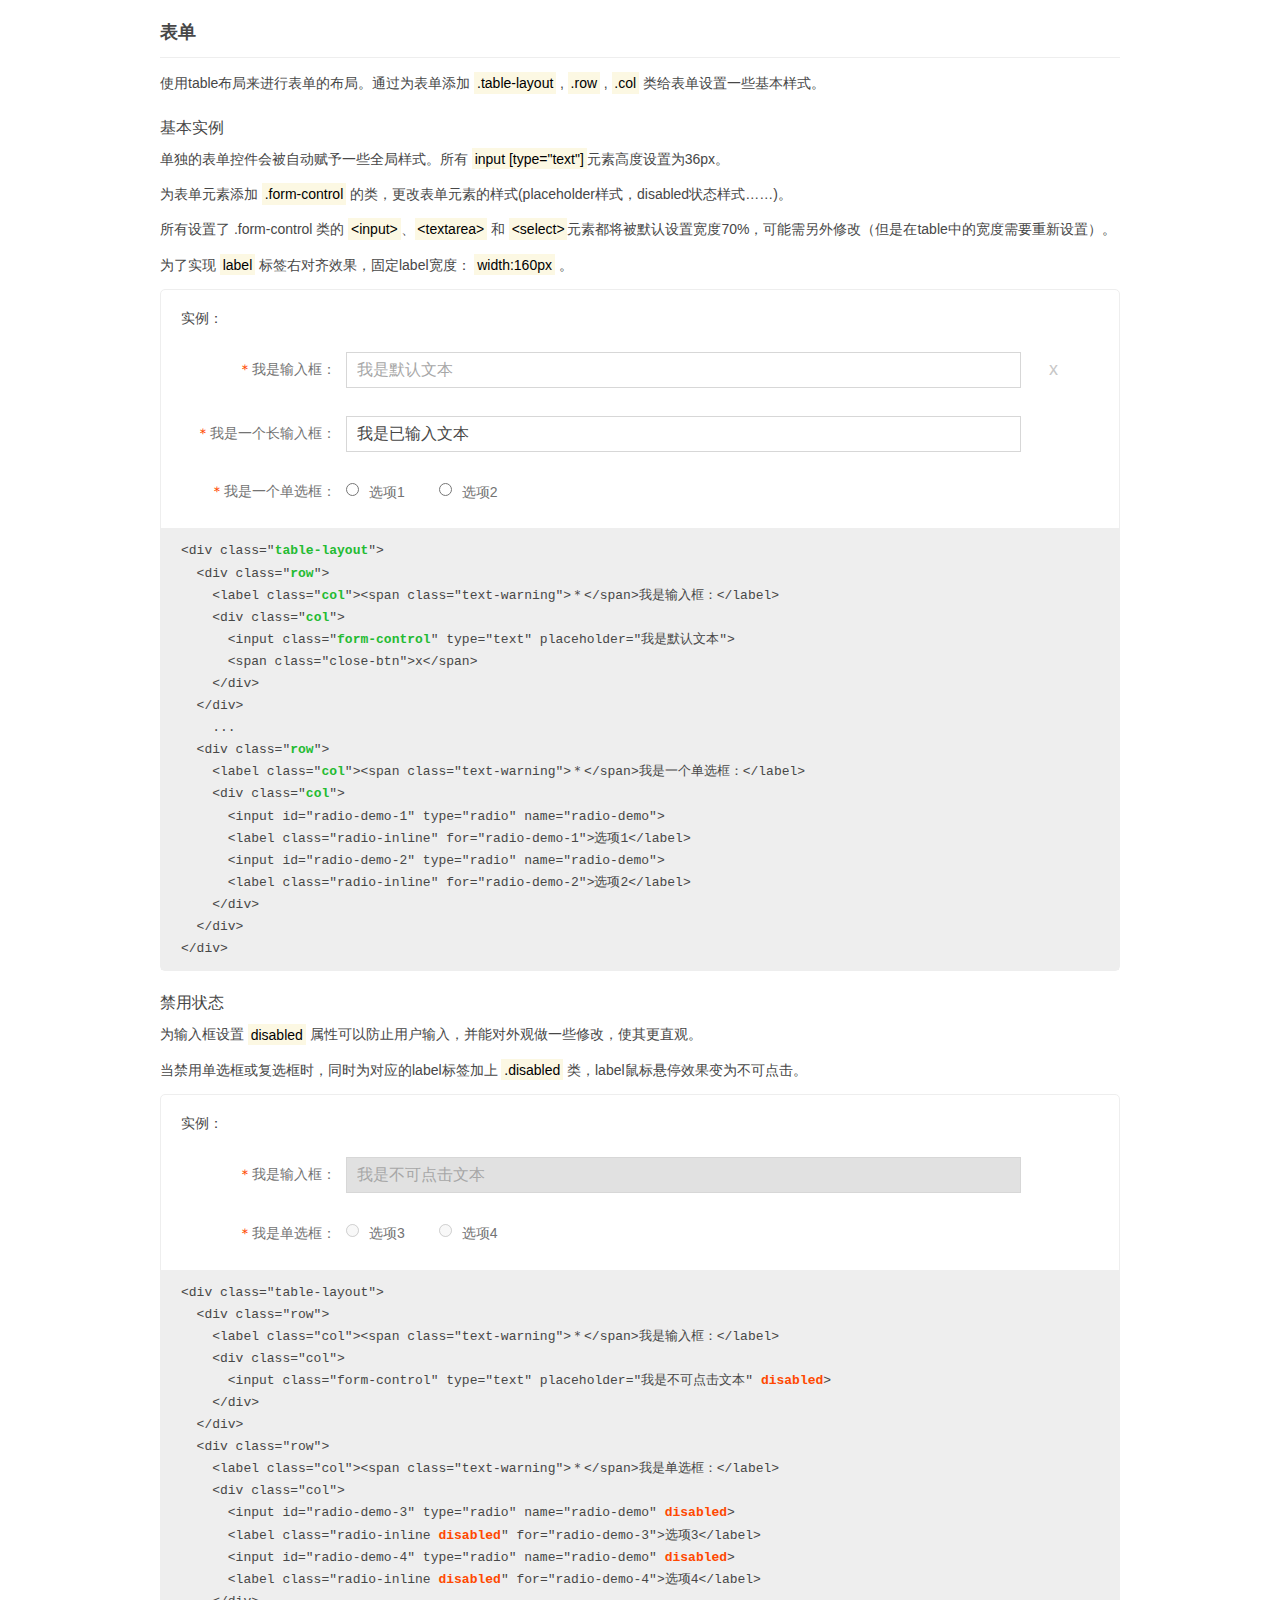
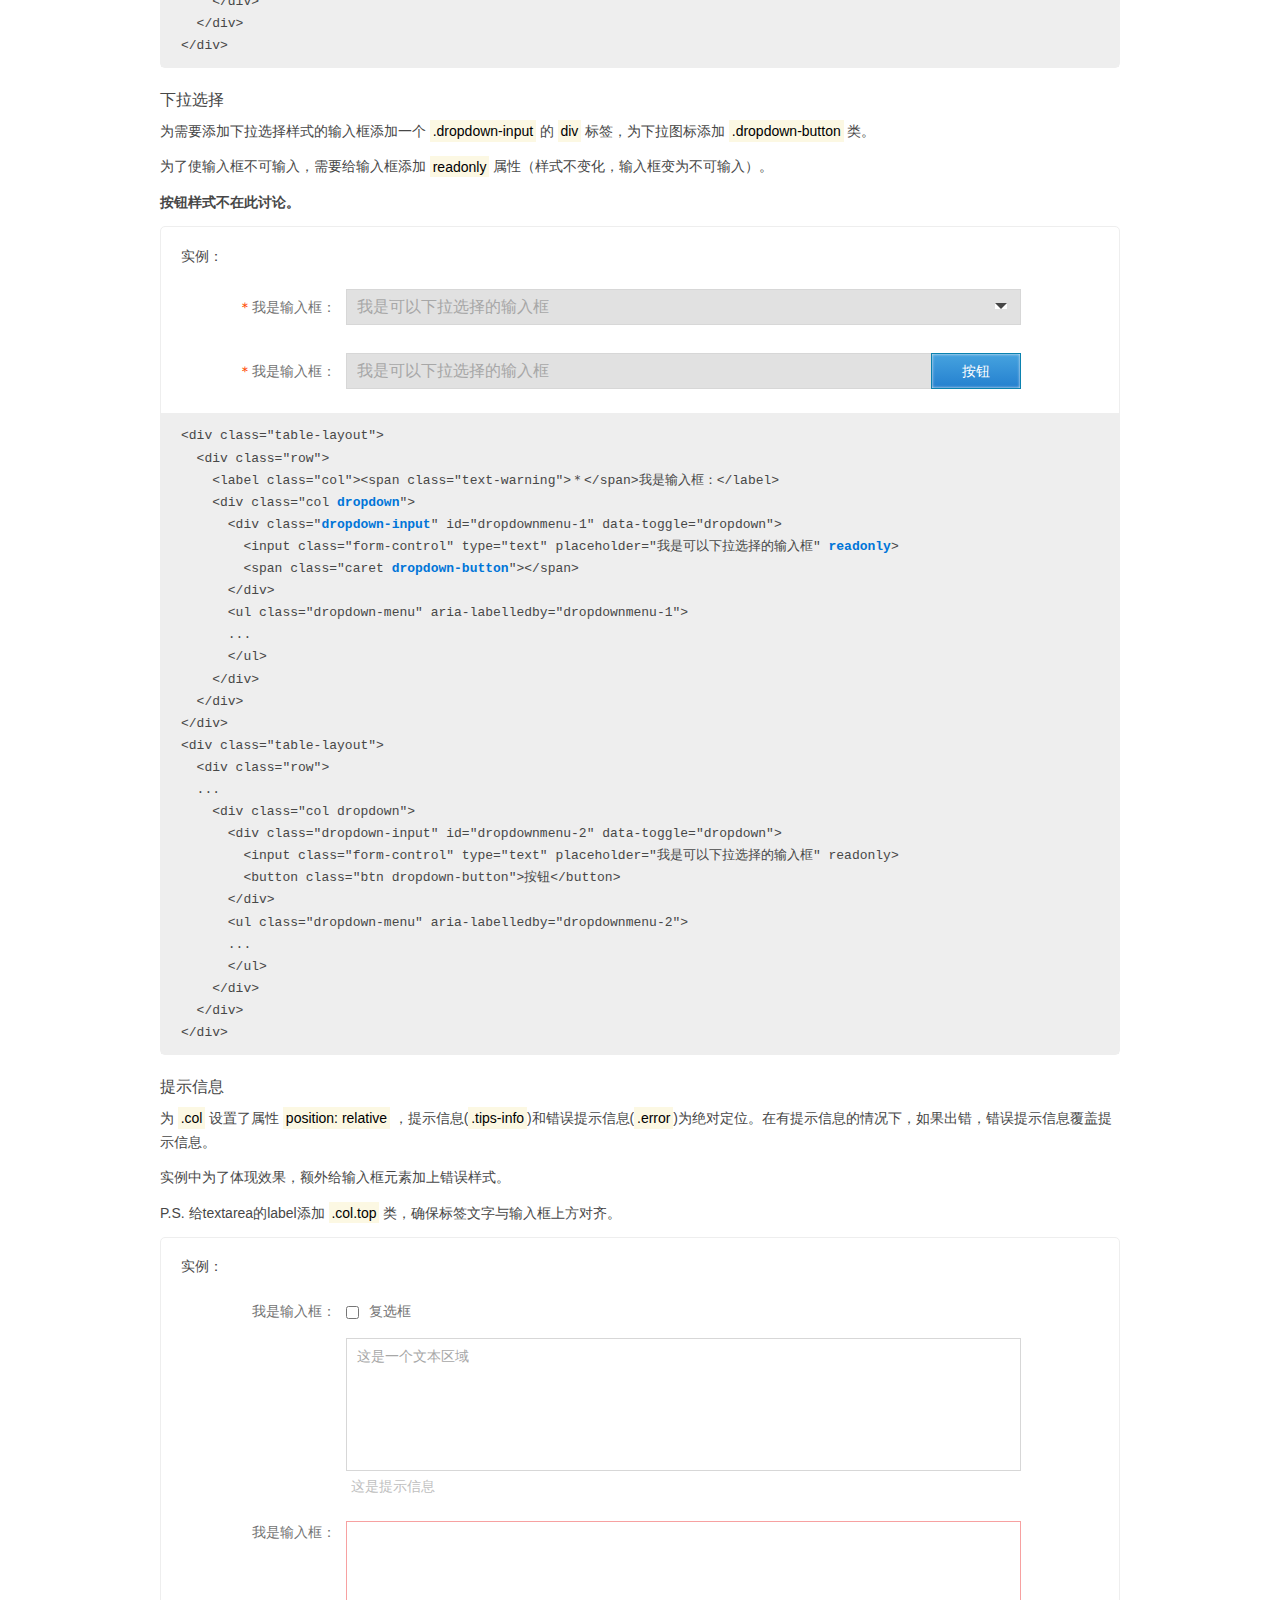
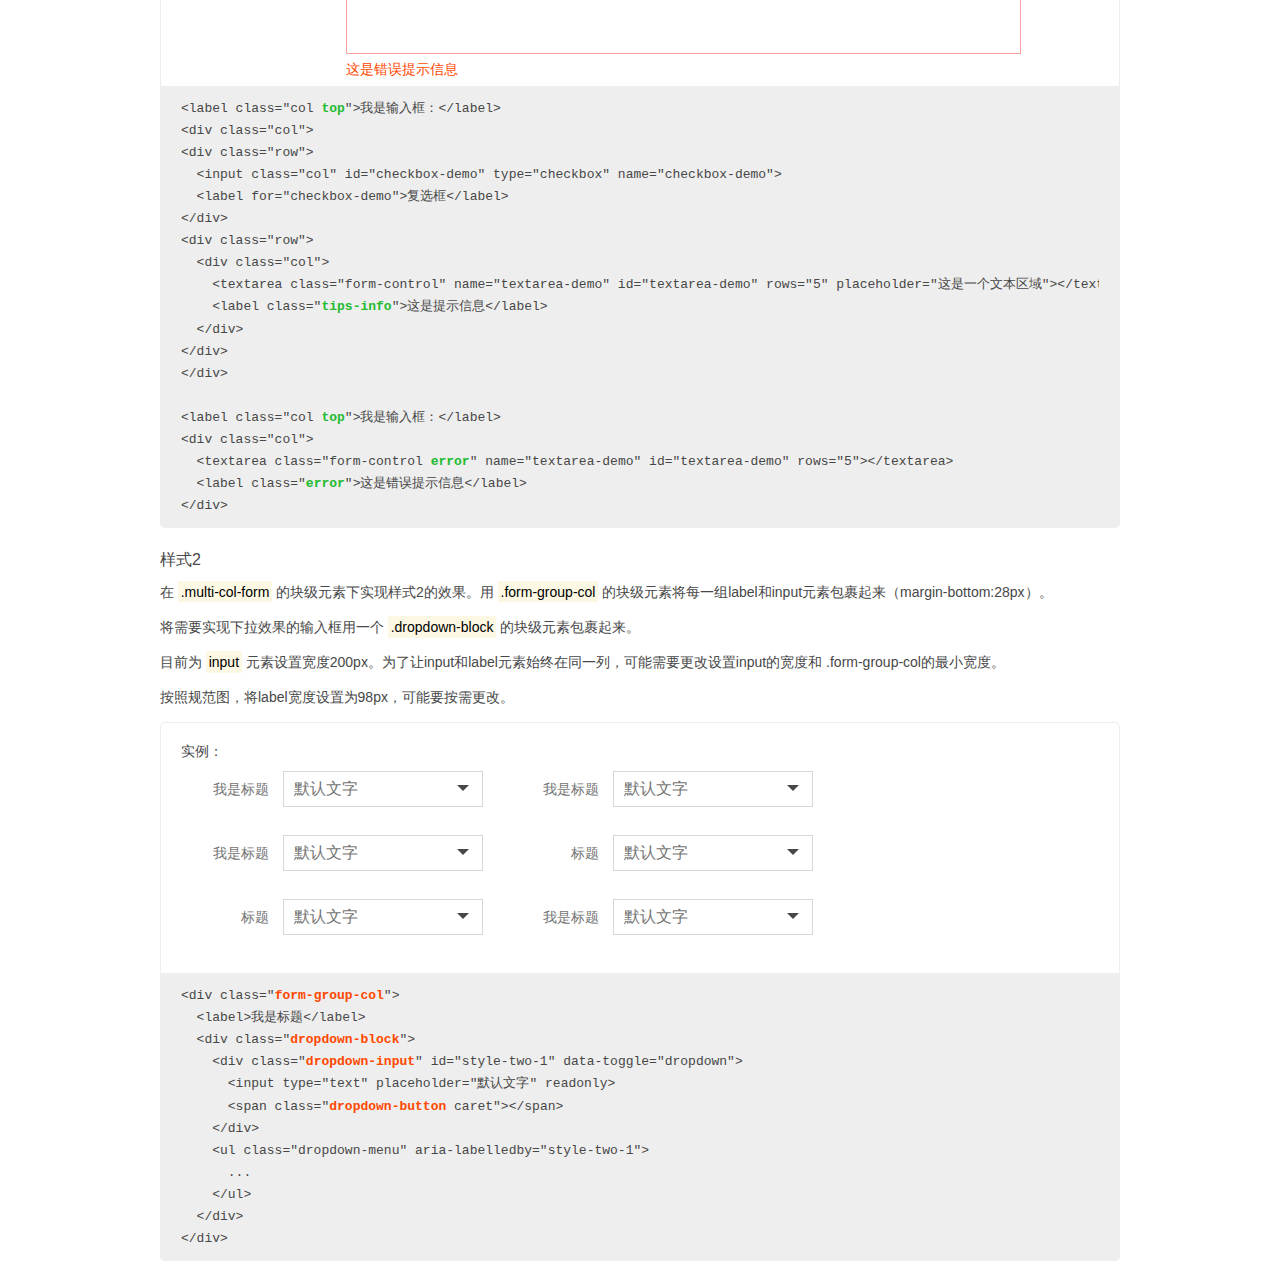
<file: index-form.html>
<!DOCTYPE html>
<html lang="en">
<head>
	<meta charset="UTF-8">
	<title>后台设计规范－表单</title>
	<!-- <link rel="stylesheet" href="bootstrap/css/bootstrap/css/bootstrap.css"> -->
	<link rel="stylesheet" href="bootstrap-self/css/bootstrap.css">
    <link rel="stylesheet" href="css/normal.css">
    <link rel="stylesheet" href="css/form.css">
    <link rel="stylesheet" href="css/button.css">
    <link rel="stylesheet" href="css/layout.css">
</head>
<body>
<h1 id="form-style"><strong>表单</strong></h1>
	<hr>
	<p>使用table布局来进行表单的布局。通过为表单添加 <mark>.table-layout</mark> , <mark>.row</mark> , <mark>.col</mark> 类给表单设置一些基本样式。</p>
	<h2>基本实例</h2>
	<p>单独的表单控件会被自动赋予一些全局样式。所有 <mark>input [type="text"]</mark>元素高度设置为36px。</p>
	<p>为表单元素添加 <mark>.form-control</mark> 的类，更改表单元素的样式(placeholder样式，disabled状态样式……)。</p>
	<p>所有设置了 .form-control 类的 <mark>&lt;input&gt;</mark>、<mark>&lt;textarea&gt;</mark> 和 <mark>&lt;select></mark>元素都将被默认设置宽度70%，可能需另外修改（但是在table中的宽度需要重新设置）。</p>
	<p>为了实现 <mark>label</mark> 标签右对齐效果，固定label宽度： <mark>width:160px</mark> 。</p>
	<div class="demo">
	    <div class="example">
	        <h4>实例：</h4>
	        <form>
	            <div class="table-layout">
	                <div class="row">
	                    <label class="col"><span class="text-warning">＊</span>我是输入框：</label>
	                    <div class="col">
	                        <input class="form-control" type="text" placeholder="我是默认文本">
	                        <span class="close-btn">x</span>
	                    </div>
	                </div>
	                <div class="row">
	                    <label class="col"><span class="text-warning">＊</span>我是一个长输入框：</label>
	                    <div class="col">
	                        <input class="form-control" type="text" value="我是已输入文本">
	                    </div>
	                </div>
	                <div class="row">
	                    <label class="col"><span class="text-warning">＊</span>我是一个单选框：</label>
	                    <div class="col">
	                        <input id="radio-demo-1" type="radio" name="radio-demo"><label class="radio-inline" for="radio-demo-1">选项1</label>
	                        <input id="radio-demo-2" type="radio" name="radio-demo"><label class="radio-inline" for="radio-demo-2">选项2</label>
	                    </div>
	                </div>
	            </div>
	            <!-- <div class="form-group">
	                <label><span class="text-warning">＊</span>我是输入框：</label>
	                <input class="form-control" type="text" placeholder="我是默认文本">
	                <span class="close-btn">x</span>
	            </div> -->
	            <!-- <div class="form-group">
	                <label><span class="text-warning">＊</span>我是一个长输入框：</label>
	                <input class="form-control" type="text" value="我是已输入文本">
	            </div>
	            <div class="form-group">
	                <label><span class="text-warning">＊</span>我是一个单选框：</label>
	                <input id="radio-demo-1" type="radio" name="radio-demo"><label class="radio-inline" for="radio-demo-1">选项1</label>
	                <input id="radio-demo-2" type="radio" name="radio-demo"><label class="radio-inline" for="radio-demo-2">选项2</label>
	            </div> -->
	        </form>
	    </div>
	    <div class="code-example">
<pre>
&lt;div class="<span class="small-title">table-layout</span>"&gt;
  &lt;div class="<span class="small-title">row</span>"&gt;
    &lt;label class="<span class="small-title">col</span>"&gt;&lt;span class="text-warning"&gt;＊&lt;/span&gt;我是输入框：&lt;/label&gt;
    &lt;div class="<span class="small-title">col</span>"&gt;
      &lt;input class="<span class="small-title">form-control</span>" type="text" placeholder="我是默认文本"&gt;
      &lt;span class="close-btn"&gt;x&lt;/span&gt;
    &lt;/div&gt;
  &lt;/div&gt;
    ...
  &lt;div class="<span class="small-title">row</span>"&gt;
    &lt;label class="<span class="small-title">col</span>"&gt;&lt;span class="text-warning"&gt;＊&lt;/span&gt;我是一个单选框：&lt;/label&gt;
    &lt;div class="<span class="small-title">col</span>"&gt;
      &lt;input id="radio-demo-1" type="radio" name="radio-demo"&gt;
      &lt;label class="radio-inline" for="radio-demo-1"&gt;选项1&lt;/label&gt;
      &lt;input id="radio-demo-2" type="radio" name="radio-demo"&gt;
      &lt;label class="radio-inline" for="radio-demo-2"&gt;选项2&lt;/label&gt;
    &lt;/div&gt;
  &lt;/div&gt;
&lt;/div&gt;
</pre>
	    </div>
	</div>

	<h2>禁用状态</h2>
	<p>为输入框设置 <mark>disabled</mark> 属性可以防止用户输入，并能对外观做一些修改，使其更直观。</p>
	<p>当禁用单选框或复选框时，同时为对应的label标签加上 <mark>.disabled</mark> 类，label鼠标悬停效果变为不可点击。</p>
	<div class="demo">
	    <div class="example">
	        <h4>实例：</h4>
	        <div class="table-layout">
	            <div class="row">
	                <label class="col"><span class="text-warning">＊</span>我是输入框：</label>
	                <div class="col">
	                    <input class="form-control" type="text" placeholder="我是不可点击文本" disabled>
	                </div>
	            </div>
	            <!-- <div class="form-group">
	                <label><span class="text-warning">＊</span>我是输入框：</label>
	                <input class="form-control" type="text" placeholder="我是不可点击文本" disabled>
	            </div> -->
	            <div class="row">
	                <label class="col"><span class="text-warning">＊</span>我是单选框：</label>
	                <div class="col">
	                    <input id="radio-demo-3" type="radio" name="radio-demo" disabled><label class="radio-inline disabled" for="radio-demo-3">选项3</label>
	                    <input id="radio-demo-4" type="radio" name="radio-demo" disabled><label class="radio-inline disabled" for="radio-demo-4">选项4</label>
	                </div>
	            </div>
	        </div>
	        <!-- 			<div class="form-group">
	                        <label><span class="text-warning">＊</span>我是单选框：</label>
	                        <input id="radio-demo-3" type="radio" name="radio-demo" disabled><label class="radio-inline disabled" for="radio-demo-3">选项3</label>
	                        <input id="radio-demo-4" type="radio" name="radio-demo" disabled><label class="radio-inline disabled" for="radio-demo-4">选项4</label>
	                    </div> -->
	    </div>
	    <div class="code-example">
<pre>
&lt;div class="table-layout"&gt;
  &lt;div class="row"&gt;
    &lt;label class="col"&gt;&lt;span class="text-warning"&gt;＊&lt;/span&gt;我是输入框：&lt;/label&gt;
    &lt;div class="col"&gt;
      &lt;input class="form-control" type="text" placeholder="我是不可点击文本" <span class="important-text">disabled</span>&gt;
    &lt;/div&gt;
  &lt;/div&gt;
  &lt;div class="row"&gt;
    &lt;label class="col"&gt;&lt;span class="text-warning"&gt;＊&lt;/span&gt;我是单选框：&lt;/label&gt;
    &lt;div class="col"&gt;
      &lt;input id="radio-demo-3" type="radio" name="radio-demo" <span class="important-text">disabled</span>&gt;
      &lt;label class="radio-inline <span class="important-text">disabled</span>" for="radio-demo-3"&gt;选项3&lt;/label&gt;
      &lt;input id="radio-demo-4" type="radio" name="radio-demo" <span class="important-text">disabled</span>&gt;
      &lt;label class="radio-inline <span class="important-text">disabled</span>" for="radio-demo-4"&gt;选项4&lt;/label&gt;
    &lt;/div&gt;
  &lt;/div&gt;
&lt;/div&gt;
</pre>
	    </div>
	</div>
	<h2>下拉选择</h2>
	<p>为需要添加下拉选择样式的输入框添加一个 <mark>.dropdown-input</mark> 的 <mark>div</mark> 标签，为下拉图标添加 <mark>.dropdown-button</mark> 类。</p>
	<p>为了使输入框不可输入，需要给输入框添加 <mark>readonly</mark> 属性（样式不变化，输入框变为不可输入）。</p>
	<p><strong>按钮样式不在此讨论。</strong></p>
	<div class="demo">
	    <div class="example">
	        <h4>实例：</h4>
	        <form>
	            <div class="table-layout">
	                <div class="row">
	                    <label class="col"><span class="text-warning">＊</span>我是输入框：</label>
	                    <div class="col dropdown">
	                        <div class="dropdown-input" id="dropdownmenu-1" data-toggle="dropdown">
	                            <input class="form-control" type="text" placeholder="我是可以下拉选择的输入框" readonly>
	                            <span class="caret dropdown-button"></span>
	                        </div>
	                        <ul class="dropdown-menu" aria-labelledby="dropdownmenu-1">
	                            <li><a>123</a></li>
	                            <li><a>123</a></li>
	                            <li class="divider"></li>
	                            <li class="dropdown-header"><a>234</a></li>
	                            <li><a>234</a></li>
	                            <li><a>234</a></li>
	                            <li><a>123</a></li>
	                            <li class="divider"></li>
	                            <li class="dropdown-header"><a>234</a></li>
	                            <li><a>123</a></li>
	                            <li class="divider"></li>
	                            <li class="dropdown-header"><a>234</a></li>
	                        </ul>
	                    </div>
	                </div>
	            </div>
	            <div class="table-layout">
	                <div class="row">
	                    <label class="col"><span class="text-warning">＊</span>我是输入框：</label>
	                    <div class="col dropdown">
	                        <div class="dropdown-input" id="dropdownmenu-2" data-toggle="dropdown">
	                            <input class="form-control" type="text" placeholder="我是可以下拉选择的输入框" readonly>
	                            <button class="btn btn-blue dropdown-button">按钮</button>
	                        </div>
	                        <ul class="dropdown-menu" aria-labelledby="dropdownmenu-2">
	                            <li><a>123</a></li>
	                            <li><a>123</a></li>
	                            <li class="divider"></li>
	                            <li class="dropdown-header"><a>234</a></li>
	                            <li><a>234</a></li>
	                            <li><a>234</a></li>
	                            <li><a>123</a></li>
	                            <li class="divider"></li>
	                            <li class="dropdown-header"><a>234</a></li>
	                            <li><a>123</a></li>
	                            <li class="divider"></li>
	                            <li class="dropdown-header"><a>234</a></li>
	                        </ul>
	                    </div>
	                </div>
	            </div>
	        </form>
	    </div>
	    <div class="code-example">
<pre>
&lt;div class="table-layout"&gt;
  &lt;div class="row"&gt;
    &lt;label class="col"&gt;&lt;span class="text-warning"&gt;＊&lt;/span&gt;我是输入框：&lt;/label&gt;
    &lt;div class="col <span class="link-text">dropdown</span>"&gt;
      &lt;div class="<span class="link-text">dropdown-input</span>" id="dropdownmenu-1" data-toggle="dropdown"&gt;
        &lt;input class="form-control" type="text" placeholder="我是可以下拉选择的输入框" <span class="link-text">readonly</span>&gt;
        &lt;span class="caret <span class="link-text">dropdown-button</span>"&gt;&lt;/span&gt;
      &lt;/div&gt;
      &lt;ul class="dropdown-menu" aria-labelledby="dropdownmenu-1"&gt;
      ...
      &lt;/ul&gt;
    &lt;/div&gt;
  &lt;/div&gt;
&lt;/div&gt;
&lt;div class="table-layout"&gt;
  &lt;div class="row"&gt;
  ...
    &lt;div class="col dropdown"&gt;
      &lt;div class="dropdown-input" id="dropdownmenu-2" data-toggle="dropdown"&gt;
        &lt;input class="form-control" type="text" placeholder="我是可以下拉选择的输入框" readonly&gt;
        &lt;button class="btn dropdown-button"&gt;按钮&lt;/button&gt;
      &lt;/div&gt;
      &lt;ul class="dropdown-menu" aria-labelledby="dropdownmenu-2"&gt;
      ...
      &lt;/ul&gt;
    &lt;/div&gt;
  &lt;/div&gt;
&lt;/div&gt;
</pre>
	    </div>
	</div>
	<h2>提示信息</h2>
	<p>为 <mark>.col</mark> 设置了属性 <mark>position: relative</mark> ，提示信息(<mark>.tips-info</mark>)和错误提示信息(<mark>.error</mark>)为绝对定位。在有提示信息的情况下，如果出错，错误提示信息覆盖提示信息。</p>
	<p>实例中为了体现效果，额外给输入框元素加上错误样式。</p>
	<p>P.S. 给textarea的label添加 <mark>.col.top</mark> 类，确保标签文字与输入框上方对齐。</p>
	<div class="demo">
	    <div class="example">
	        <h4>实例：</h4>
	        <div class="table-layout">
	            <div class="row">
	                <label class="col top">我是输入框：</label>
	                <div class="col">
	                    <div class="row">
	                        <input class="col" id="checkbox-demo" type="checkbox" name="checkbox-demo"><label for="checkbox-demo">复选框</label>
	                    </div>
	                    <div class="row">
	                        <div class="col">
	                            <textarea class="form-control" name="textarea-demo" id="textarea-demo" rows="5" placeholder="这是一个文本区域"></textarea>
	                            <label class="tips-info">这是提示信息</label>
	                        </div>
	                    </div>
	                </div>
	            </div>
	        </div>
	        <div class="table-layout">
	            <div class="row">
	                <label class="col top">我是输入框：</label>
	                <div class="col">
	                    <textarea class="form-control error" name="textarea-demo" id="textarea-demo" rows="5"></textarea>
	                    <label class="error">这是错误提示信息</label>
	                </div>
	            </div>
	        </div>
	        <!--<div class="form-group">
	               <label>我是输入框：</label>
	               <input id="checkbox-demo" type="checkbox" name="checkbox-demo"><label for="checkbox-demo">复选框</label>
	               <div class="form-group">
	                   <label class="invisible textarea-label">我是输入框：</label>
	                   <textarea class="form-control" name="textarea-demo" id="textarea-demo" rows="5" placeholder="这是一个文本区域"></textarea>
	                   <label class="tips-info">这是提示信息</label>
	               </div>
	           </div> -->
	        <!--<div class="form-group">
	           <label class="textarea-label">我是输入框：</label>
	           <textarea class="form-control error" name="textarea-demo" id="textarea-demo" rows="5"></textarea>
	           <label class="error">这是错误提示信息</label>
	       </div> -->
	    </div>
	    <div class="code-example">
<pre>
&lt;label class="col <span class="small-title">top</span>"&gt;我是输入框：&lt;/label&gt;
&lt;div class="col"&gt;
&lt;div class="row"&gt;
  &lt;input class="col" id="checkbox-demo" type="checkbox" name="checkbox-demo"&gt;
  &lt;label for="checkbox-demo"&gt;复选框&lt;/label&gt;
&lt;/div&gt;
&lt;div class="row"&gt;
  &lt;div class="col"&gt;
    &lt;textarea class="form-control" name="textarea-demo" id="textarea-demo" rows="5" placeholder="这是一个文本区域"&gt;&lt;/textarea&gt;
    &lt;label class="<span class="small-title">tips-info</span>"&gt;这是提示信息&lt;/label&gt;
  &lt;/div&gt;
&lt;/div&gt;
&lt;/div&gt;

&lt;label class="col <span class="small-title">top</span>"&gt;我是输入框：&lt;/label&gt;
&lt;div class="col"&gt;
  &lt;textarea class="form-control <span class="small-title">error</span>" name="textarea-demo" id="textarea-demo" rows="5"&gt;&lt;/textarea&gt;
  &lt;label class="<span class="small-title">error</span>"&gt;这是错误提示信息&lt;/label&gt;
&lt;/div&gt;
</pre>
	    </div>
	</div>

	<h2>样式2</h2>
	<p>在 <mark>.multi-col-form</mark> 的块级元素下实现样式2的效果。用 <mark>.form-group-col</mark> 的块级元素将每一组label和input元素包裹起来（margin-bottom:28px）。</p>
	<p>将需要实现下拉效果的输入框用一个 <mark>.dropdown-block</mark> 的块级元素包裹起来。</p>
	<p>目前为 <mark>input</mark> 元素设置宽度200px。为了让input和label元素始终在同一列，可能需要更改设置input的宽度和 .form-group-col的最小宽度。</p>
	<p>按照规范图，将label宽度设置为98px，可能要按需更改。</p>
	<div class="demo">
	    <div class="example">
	        <h4>实例：</h4>
	        <form>
	            <div class="multi-col-form">
	                <div class="form-group">
	                    <div class="form-group-col">
	                        <label>我是标题</label>
	                        <div class="dropdown-block">
	                            <div class="dropdown-input" id="style-two-1" data-toggle="dropdown">
	                                <input type="text" placeholder="默认文字" readonly>
	                                <span class="dropdown-button caret"></span>
	                            </div>
	                            <ul class="dropdown-menu" aria-labelledby="style-two-1">
	                                <li><a>1.1</a></li>
	                                <li><a>2.1</a></li>
	                                <li class="divider"></li>
	                                <li class="dropdown-header"><a>3.1</a></li>
	                                <li><a>3.1.1</a></li>
	                            </ul>
	                        </div>
	                    </div>
	                    <div class="form-group-col">
	                        <label>我是标题</label>
	                        <div class="dropdown-block">
	                            <div class="dropdown-input" id="style-two-2" data-toggle="dropdown">
	                                <input type="text" placeholder="默认文字" readonly>
	                                <span class="dropdown-button caret"></span>
	                            </div>
	                            <ul class="dropdown-menu" aria-labelledby="style-two-2">
	                                <li><a>1.1</a></li>
	                                <li><a>2.1</a></li>
	                                <li class="divider"></li>
	                                <li class="dropdown-header"><a>3</a></li>
	                                <li><a>3.1</a></li>
	                            </ul>
	                        </div>
	                    </div>
	                    <div class="form-group-col">
	                        <label>我是标题</label>
	                        <div class="dropdown-block">
	                            <div class="dropdown-input" id="style-two-3" data-toggle="dropdown">
	                                <input type="text" placeholder="默认文字" readonly>
	                                <span class="dropdown-button caret"></span>
	                            </div>
	                            <ul class="dropdown-menu" aria-labelledby="style-two-3">
	                                <li><a>1.1</a></li>
	                                <li><a>2.1</a></li>
	                                <li class="divider"></li>
	                                <li class="dropdown-header"><a>3</a></li>
	                                <li><a>3.1</a></li>
	                            </ul>
	                        </div>
	                    </div>
	                    <div class="form-group-col">
	                        <label>标题</label>
	                        <div class="dropdown-block">
	                            <div class="dropdown-input" id="style-two-4" data-toggle="dropdown">
	                                <input type="text" placeholder="默认文字" readonly>
	                                <span class="dropdown-button caret"></span>
	                            </div>
	                            <ul class="dropdown-menu" aria-labelledby="style-two-4">
	                                <li><a>1.1</a></li>
	                                <li><a>2.1</a></li>
	                                <li class="divider"></li>
	                                <li class="dropdown-header"><a>3</a></li>
	                                <li><a>3.1</a></li>
	                            </ul>
	                        </div>
	                    </div>
	                    <div class="form-group-col">
	                        <label>标题</label>
	                        <div class="dropdown-block">
	                            <div class="dropdown-input" id="style-two-5" data-toggle="dropdown">
	                                <input type="text" placeholder="默认文字" readonly>
	                                <span class="dropdown-button caret"></span>
	                            </div>
	                            <ul class="dropdown-menu" aria-labelledby="style-two-5">
	                                <li><a>1.1</a></li>
	                                <li><a>2.1</a></li>
	                                <li class="divider"></li>
	                                <li class="dropdown-header"><a>3</a></li>
	                                <li><a>3.1</a></li>
	                            </ul>
	                        </div>
	                    </div>
	                    <div class="form-group-col">
	                        <label>我是标题</label>
	                        <div class="dropdown-block">
	                            <div class="dropdown-input" id="style-two-6" data-toggle="dropdown">
	                                <input type="text" placeholder="默认文字" readonly>
	                                <span class="dropdown-button caret"></span>
	                            </div>
	                            <ul class="dropdown-menu" aria-labelledby="style-two-6">
	                                <li><a>1.1</a></li>
	                                <li><a>2.1</a></li>
	                                <li class="divider"></li>
	                                <li class="dropdown-header"><a>3</a></li>
	                                <li><a>3.1</a></li>
                            	</ul>
                        	</div>
                    	</div>
                	</div>
            	</div>
        	</form>
    	</div>
   		<div class="code-example">
<pre>
&lt;div class="<span class="important-text">form-group-col</span>"&gt;
  &lt;label&gt;我是标题&lt;/label&gt;
  &lt;div class="<span class="important-text">dropdown-block</span>"&gt;
    &lt;div class="<span class="important-text">dropdown-input</span>" id="style-two-1" data-toggle="dropdown"&gt;
      &lt;input type="text" placeholder="默认文字" readonly&gt;
      &lt;span class="<span class="important-text">dropdown-button</span> caret"&gt;&lt;/span&gt;
    &lt;/div&gt;
    &lt;ul class="dropdown-menu" aria-labelledby="style-two-1"&gt;
      ...
    &lt;/ul&gt;
  &lt;/div&gt;
&lt;/div&gt;
</pre>
    	</div>
	</div>
<script src="jquery-2.1.1.js"></script>
<script src="bootstrap-self/js/bootstrap.js"></script>
</body>
</html>
</file>
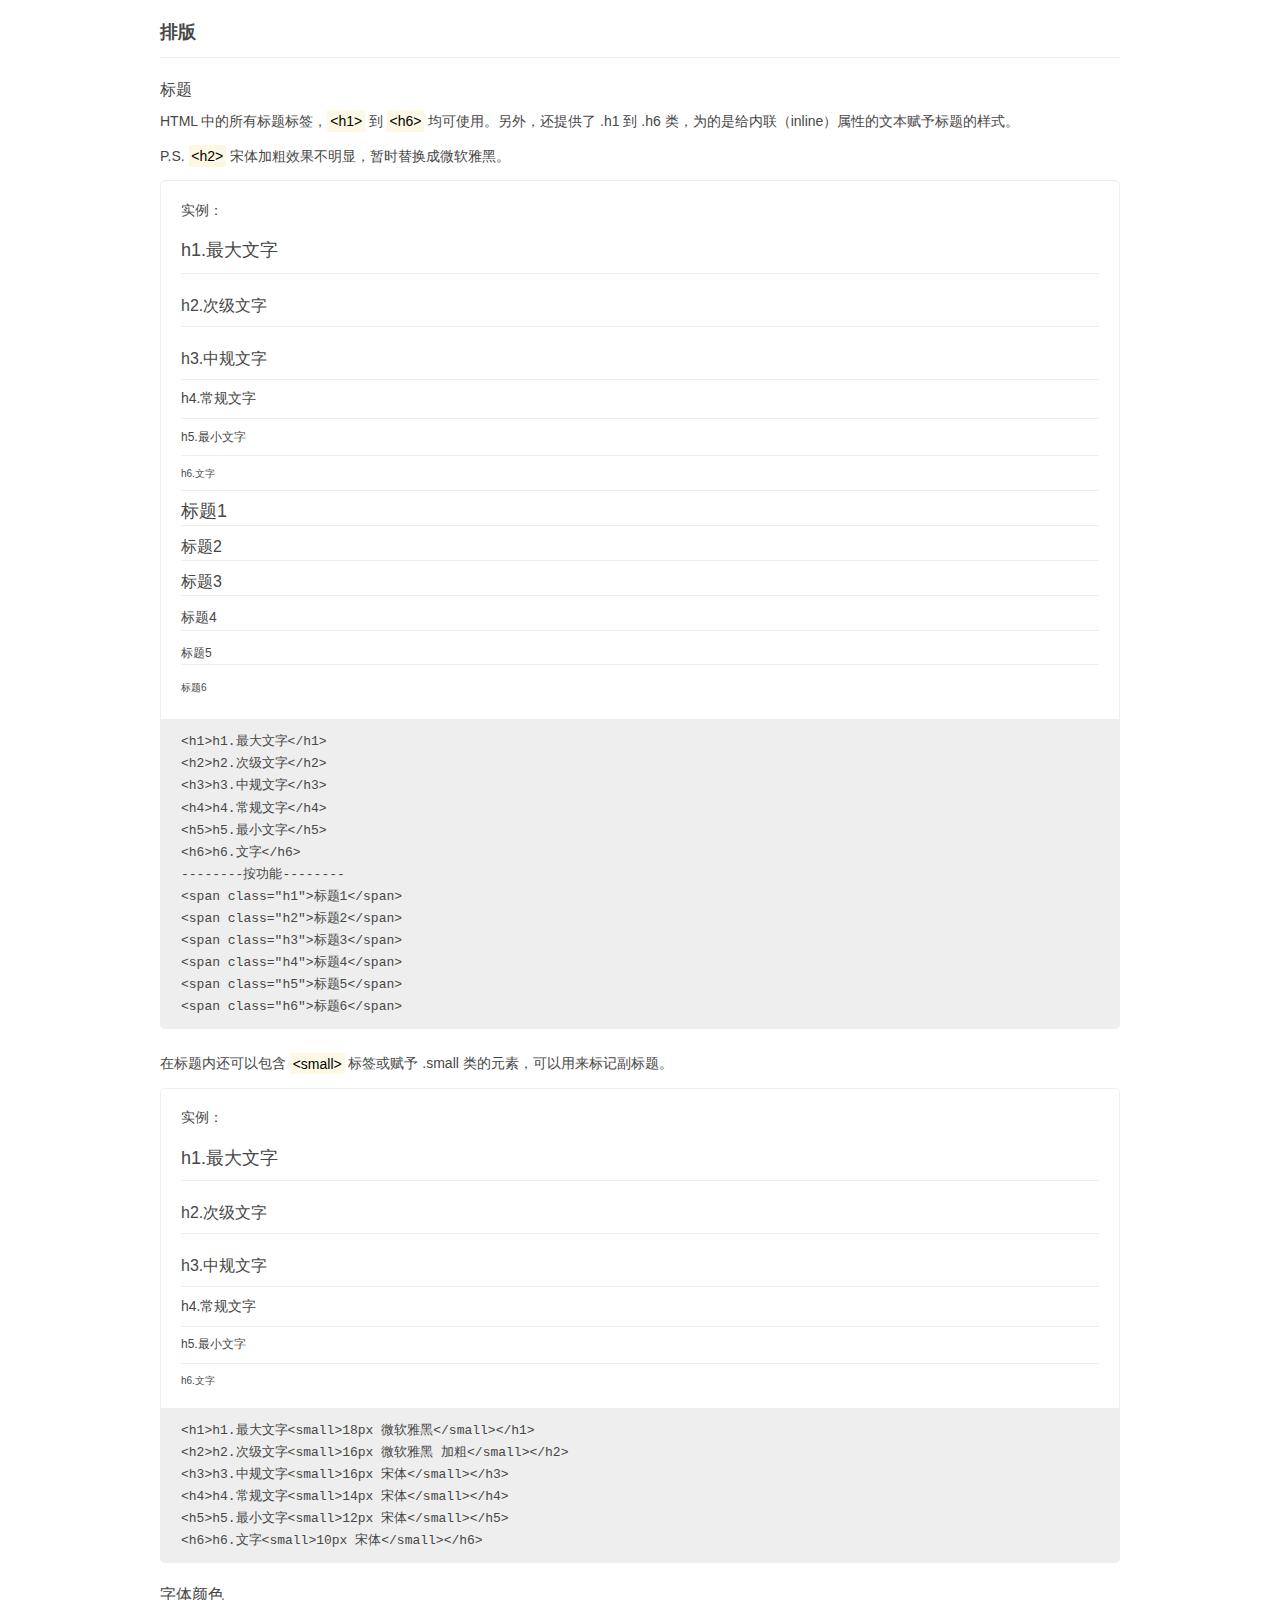
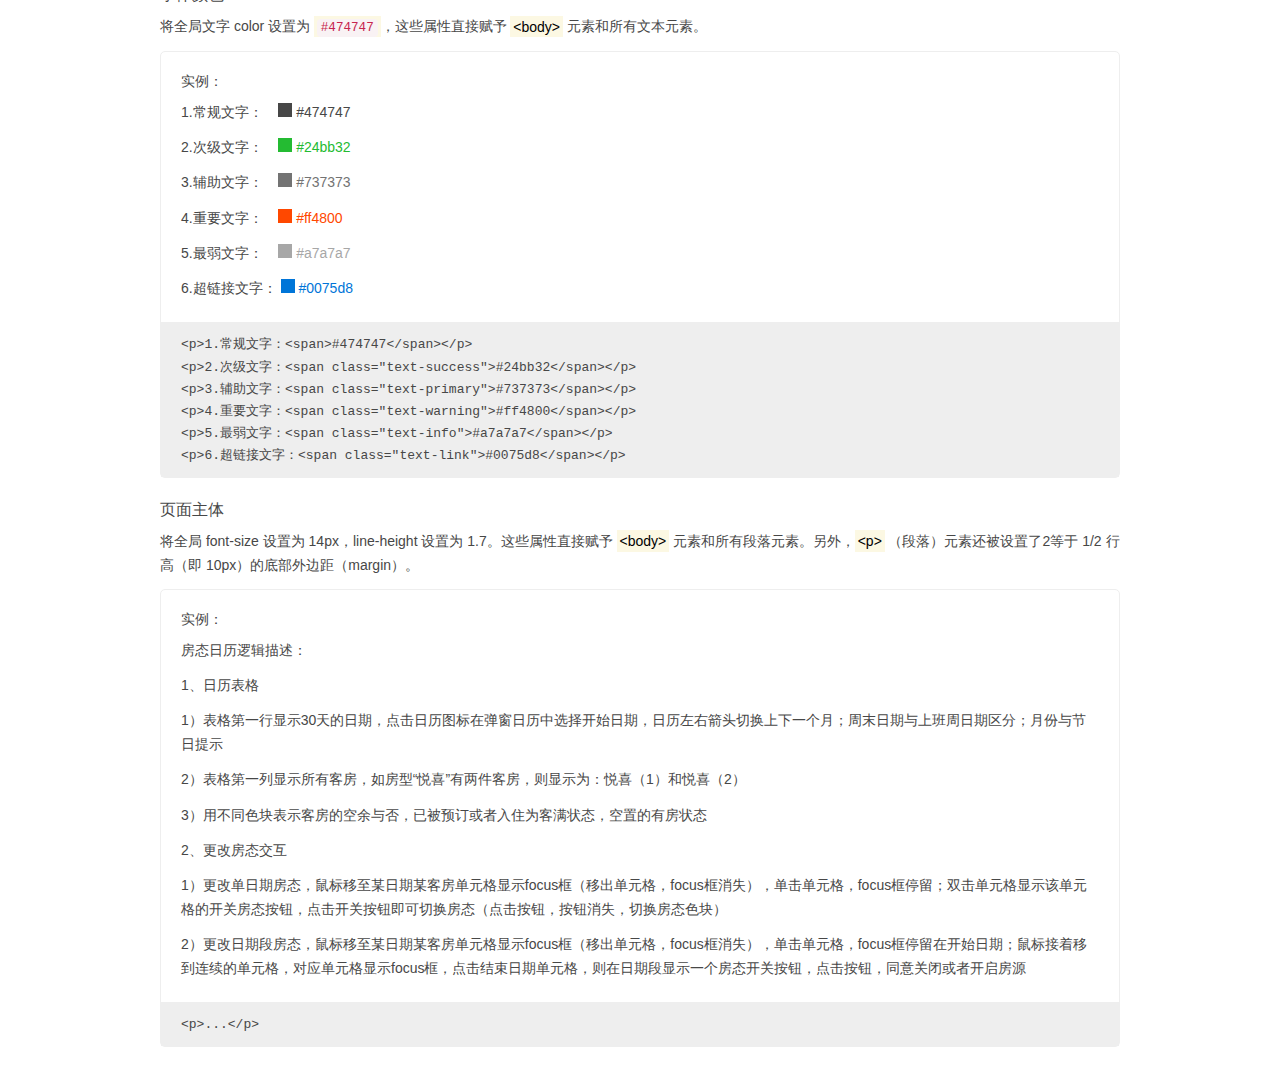
<file: index-text.html>
<!DOCTYPE html>
<html lang="en">
<head>
	<meta charset="UTF-8">
	<title>后台设计规范－排版</title>
	<link rel="stylesheet" href="bootstrap-self/css/bootstrap.css">
    <link rel="stylesheet" href="css/normal.css">
    <link rel="stylesheet" href="css/form.css">
    <link rel="stylesheet" href="css/button.css">
    <link rel="stylesheet" href="css/layout.css">
</head>
</head>
<body>
	<h1><strong>排版</strong></h1>
	<hr/>
	<h2>标题</h2>
	<p>HTML 中的所有标题标签，<mark>&lt;h1&gt;</mark> 到 <mark>&lt;h6&gt;</mark> 均可使用。另外，还提供了 .h1 到 .h6 类，为的是给内联（inline）属性的文本赋予标题的样式。</p>
	<p>P.S. <mark>&lt;h2&gt;</mark> 宋体加粗效果不明显，暂时替换成微软雅黑。</p>
	<div class="demo">
		
	<div class="example">
		<h4>实例：</h4>
		<div class="font-size"><h1>h1.最大文字<small class="pull-right">18px 微软雅黑</small></h1></div>
		<div class="font-size"><h2>h2.次级文字<small class="pull-right">16px 微软雅黑 加粗</small></h2></div>
		<div class="font-size"><h3>h3.中规文字<small class="pull-right">16px 宋体</small></h3></div>
		<div class="font-size"><h4>h4.常规文字<small class="pull-right">14px 宋体</small></h4></div>
		<div class="font-size"><h5>h5.最小文字<small class="pull-right">12px 宋体</small></h5></div>
		<div class="font-size"><h6>h6.文字<small class="pull-right">10px 宋体</small></h6></div>
		<div class="font-size inline-title"><span class="h1">标题1</span></div>
		<div class="font-size inline-title"><span class="h2">标题2</span></div>
		<div class="font-size inline-title"><span class="h3">标题3</span></div>
		<div class="font-size inline-title"><span class="h4">标题4</span></div>
		<div class="font-size inline-title"><span class="h5">标题5</span></div>
		<div class="font-size inline-title"><span class="h6">标题6</span></div>
	</div>
	<div class="code-example">
		<pre>
&lt;h1&gt;h1.最大文字&lt;/h1&gt;
&lt;h2&gt;h2.次级文字&lt;/h2&gt;
&lt;h3&gt;h3.中规文字&lt;/h3&gt;
&lt;h4&gt;h4.常规文字&lt;/h4&gt;
&lt;h5&gt;h5.最小文字&lt;/h5&gt;
&lt;h6&gt;h6.文字&lt;/h6&gt;
--------按功能--------
&lt;span&nbsp;class="h1"&gt;标题1&lt;/span&gt;          
&lt;span&nbsp;class="h2"&gt;标题2&lt;/span&gt;           
&lt;span&nbsp;class="h3"&gt;标题3&lt;/span&gt;
&lt;span&nbsp;class="h4"&gt;标题4&lt;/span&gt;          
&lt;span&nbsp;class="h5"&gt;标题5&lt;/span&gt;           
&lt;span&nbsp;class="h6"&gt;标题6&lt;/span&gt;</pre>
	</div>
</div>
	<p>在标题内还可以包含 <mark>&lt;small&gt;</mark> 标签或赋予 .small 类的元素，可以用来标记副标题。</p>
	<div class="demo">
	<div class="example">
		<h4>实例：</h4>
		<div class="font-size">
			<h1>h1.最大文字<small>18px 微软雅黑</small></h1>
		</div>
		<div class="font-size">
			<h2>h2.次级文字<small>16px 微软雅黑 加粗</small></h2>
		</div>
		<div class="font-size">
			<h3>h3.中规文字<small>16px 宋体</small></h3>
		</div>
		<div class="font-size">
			<h4>h4.常规文字<small>14px 宋体</small></h4>
		</div>
		<div class="font-size">
			<h5>h5.最小文字<small>12px 宋体</small></h5>
		</div>
		<div class="font-size">
			<h6>h6.文字<small>10px 宋体</small></h6>
		</div>
	</div>
	<div class="code-example">
		<pre>
&lt;h1&gt;h1.最大文字&lt;small&gt;18px 微软雅黑&lt;/small&gt;&lt;/h1&gt;
&lt;h2&gt;h2.次级文字&lt;small&gt;16px 微软雅黑 加粗&lt;/small&gt;&lt;/h2&gt;
&lt;h3&gt;h3.中规文字&lt;small&gt;16px 宋体&lt;/small&gt;&lt;/h3&gt;
&lt;h4&gt;h4.常规文字&lt;small&gt;14px 宋体&lt;/small&gt;&lt;/h4&gt;
&lt;h5&gt;h5.最小文字&lt;small&gt;12px 宋体&lt;/small&gt;&lt;/h5&gt;
&lt;h6&gt;h6.文字&lt;small&gt;10px 宋体&lt;/small&gt;&lt;/h6&gt;</pre>
	</div>
	</div>
	<h2>字体颜色</h2>
	<p>将全局文字 color 设置为 <mark><code>#474747</code></mark>，这些属性直接赋予 <mark>&lt;body&gt;</mark> 元素和所有文本元素。</p>
	<div class="demo">
		<div class="example">
		<h4>实例：</h4>
		<p>1.常规文字：&nbsp;&nbsp;&nbsp;&nbsp;<span class="color-block color-1"></span>&nbsp;<span class="color-value">#474747</span></p>
		<p>2.次级文字：&nbsp;&nbsp;&nbsp;&nbsp;<span class="color-block color-2"></span>&nbsp;<span class="color-value text-success">#24bb32</span></p>
		<p>3.辅助文字：&nbsp;&nbsp;&nbsp;&nbsp;<span class="color-block color-3"></span>&nbsp;<span class="color-value text-primary">#737373</span></p>
		<p>4.重要文字：&nbsp;&nbsp;&nbsp;&nbsp;<span class="color-block color-4"></span>&nbsp;<span class="color-value text-warning">#ff4800</span></p>
		<p>5.最弱文字：&nbsp;&nbsp;&nbsp;&nbsp;<span class="color-block color-5"></span>&nbsp;<span class="color-value text-info">#a7a7a7</span></p>
		<p>6.超链接文字：&nbsp;<span class="color-block color-6"></span>&nbsp;<span class="color-value text-link">#0075d8</span></p>
	</div>
	<div class="code-example">
		<pre>
&lt;p&gt;1.常规文字：&lt;span&gt;#474747&lt;/span&gt;&lt;/p&gt;
&lt;p&gt;2.次级文字：&lt;span class="text-success"&gt;#24bb32&lt;/span&gt;&lt;/p&gt;
&lt;p&gt;3.辅助文字：&lt;span class="text-primary"&gt;#737373&lt;/span&gt;&lt;/p&gt;
&lt;p&gt;4.重要文字：&lt;span class="text-warning"&gt;#ff4800&lt;/span&gt;&lt;/p&gt;
&lt;p&gt;5.最弱文字：&lt;span class="text-info"&gt;#a7a7a7&lt;/span&gt;&lt;/p&gt;
&lt;p&gt;6.超链接文字：&lt;span class="text-link"&gt;#0075d8&lt;/span&gt;&lt;/p&gt;</pre>
	</div>
</div>
	<h2>页面主体</h2>
	<p>将全局 font-size 设置为 14px，line-height 设置为 1.7。这些属性直接赋予 <mark>&lt;body&gt;</mark> 元素和所有段落元素。另外，<mark>&lt;p&gt;</mark> （段落）元素还被设置了2等于 1/2 行高（即 10px）的底部外边距（margin）。</p>
	<div class="demo">
	<div class="example">
		<h4>实例：</h4>
		<p>房态日历逻辑描述：</p>
		<p>1、日历表格 </p>
		<p>1）表格第一行显示30天的日期，点击日历图标在弹窗日历中选择开始日期，日历左右箭头切换上下一个月；周末日期与上班周日期区分；月份与节日提示</p>
		<p>2）表格第一列显示所有客房，如房型“悦喜”有两件客房，则显示为：悦喜（1）和悦喜（2）</p>
		<p>3）用不同色块表示客房的空余与否，已被预订或者入住为客满状态，空置的有房状态</p>
		<p>2、更改房态交互</p>
		<p>1）更改单日期房态，鼠标移至某日期某客房单元格显示focus框（移出单元格，focus框消失），单击单元格，focus框停留；双击单元格显示该单元格的开关房态按钮，点击开关按钮即可切换房态（点击按钮，按钮消失，切换房态色块）</p>
		<p> 2）更改日期段房态，鼠标移至某日期某客房单元格显示focus框（移出单元格，focus框消失），单击单元格，focus框停留在开始日期；鼠标接着移到连续的单元格，对应单元格显示focus框，点击结束日期单元格，则在日期段显示一个房态开关按钮，点击按钮，同意关闭或者开启房源</p>
		</p>
	</div>
	<div class="code-example">
		<pre>&lt;p&gt;...&lt;/p&gt;</pre>
	</div>
	</div>
</body>
</html>
</file>
<file: css/normal.css>
/*规范展示页面样式*/
/*仅用于规范展示页面*/
*{
	margin: 0;
	padding: 0;
	outline: none;
}
body{
	width: 960px;
	margin: 0 auto;
}
.show-navbar{
	background-color: #000;
	font-size: 20px;
}
.show-container{
	width: 960px;
}
.show-nav>li>a{
	color: #fff;
}
.show-nav>li>a:hover{
	background-color: #000;
}
.show-nav-tabs{
	border-bottom: 0;
}
.show-content>h1{
	padding-top: 70px;
}
.demo{
	border: 1px solid #eee;
	border-radius: 5px;
	margin-bottom: 23px;
}
.example,.code-example{
	padding: 10px 20px;
}
.example{
	border-bottom: 1px solid #eee;
}
.code-example{
	border-top: 1px solid #eee;
	background-color: #eee;
}

.default-text{
	color: #474747;
	font-weight: 900;
}
.small-title{
	color: #24bb32;
	font-weight: 900;
}
.main-text{
	color: #737373;
	font-weight: 900;
}
.important-text{
	color: #ff4800;
	font-weight: 900;
}
.tips-text{
	color: #a7a7a7;
	font-weight: 900;
}
.link-text{
	color: #0075d8;
	font-weight: 900;
}
/*文字排版页样式*/
.example>.font-size{
	border-bottom: 1px solid #eee;
}
.example>.font-size:last-child{
	border-bottom: 0;
}
.inline-title{
	margin-top: 10px;
	margin-bottom: 10px;
}
.color-block{
	display: inline-block;
	width: 14px;
	height: 14px;
}
.color-1{
	background-color: #474747;
}
.color-2{
	background-color: #24bb32;
}
.color-3{
	background-color: #737373;
}
.color-4{
	background-color: #ff4800;
}
.color-5{
	background-color: #a7a7a7;
}
.color-6{
	background-color: #0075d8;
}
</file>
<file: css/form.css>
.col input[type="text"],.col textarea,form .dropdown-menu{
	width: 675px;/*宽度自定*/
}

textarea{
	resize: none;
	font-size: 14px;
}
/*菜单下拉输入框*/
form .dropdown-input{
	display: inline;
	position: relative;
}
form .dropdown-input>.dropdown-button{
	position: absolute;
	cursor: pointer;
}
form .dropdown-button.caret{
	display: inline-block;
	right: 38px;
	top: 4px;
	background-color: #fff;
}
form .dropdown-button.btn{
	padding: 0;
	height: 36px;
	width: 90px;
	right: 24px;
	border-radius: 0;
	background-color: #34a4ed;
	color: #fff;
}
label{
	padding-left: 10px;
	padding-right: 10px;
	font-weight: normal;
	color: #737373;
	width: 160px;/*label长度，可能需要修改*/
	text-align: right;
}
input[type="radio"]+label,input[type="checkbox"]+label{
	width: auto;
	padding-left: 10px;
	margin-right: 20px;
	font-weight: normal;
	margin-bottom: 0;
	text-align: left;
}
label.tips-info,label.error{
	position: absolute;
	padding-left: 0;
	margin-bottom: 10px;
	left: 5px;
	bottom: -16px;
	width: 100%;
	background-color: #fff;
	text-align: left;
}
label.tips-info{
	color: #c0c0c0;
	z-index: 1;
}
label.error{
	color: #ff4800;
	z-index: 2;
}
input.error,
input.error:focus,
textarea.error,
textarea.error:focus
{
	border: 1px solid #f7a1a1;
}
/*表单－多列*/
.multi-col-form{
	width: 100%;
}
.multi-col-form .form-group{
	margin-bottom: 0;
}
.multi-col-form label{
	width: 98px;
	text-align: right;
	padding-right: 10px;
}
.form-group-col{
	display: inline-block;
	margin-bottom: 28px;
	margin-right: 0;
	padding-right: 0;
	/*min-width: 360px;*/
}
.multi-col-form input[type="text"],.multi-col-form ul{
	width:200px;
}
.multi-col-form .dropdown-block{
	display: inline;
	position: relative;
}
.multi-col-form .dropdown-block ul{
	left: 0;
	top: 16px;
}
/*表单－多列－end*/

.close-btn{
	color: #c7c7c7;
	font-size: 18px;
	cursor: pointer;
}
.close-btn:hover{
	color: #a7a7a7;
}
</file>
<file: css/button.css>
.btn.btn-lg {
  min-width: 120px;
  letter-spacing: 2px;
}

.btn.btn-blue {
  box-shadow: 0 0 3px #f3f3f3 inset;
  border-radius: 5px;
  background: -webkit-linear-gradient(#46A3DF, #2480CF);
  background: -o-linear-gradient(#46A3DF, #2480CF);
  background: -moz-linear-gradient(#46A3DF, #2480CF);
  background: linear-gradient(#46A3DF, #2480CF);
  border: 1px solid #0B82B0;
  color: #f3f3f3;
}
.btn.btn-blue:active, 
.btn.btn-blue:hover, 
.btn.btn-blue:focus {
  background: -webkit-linear-gradient(#2480CF, #46A3DF);
  background: -o-linear-gradient(#2480CF, #46A3DF);
  background: -moz-linear-gradient(#2480CF, #46A3DF);
  background: linear-gradient(#2480CF, #46A3DF);
  border: 1px solid #0B82B0;
  color: #f3f3f3;
}
.btn.btn-green {
  box-shadow: 0 0 3px #f3f3f3 inset;
  border-radius: 5px;
  background: -webkit-linear-gradient(#76D031, #57BE2B);
  background: -o-linear-gradient(#76D031, #57BE2B);
  background: -moz-linear-gradient(#76D031, #57BE2B);
  background: linear-gradient(#76D031, #57BE2B);
  border: 1px solid #318A1E;
  color: #f3f3f3;
}
.btn.btn-green:active, 
.btn.btn-green:hover, 
.btn.btn-green:focus {
  background: -webkit-linear-gradient(#57BE2B, #76D031);
  background: -o-linear-gradient(#57BE2B, #76D031);
  background: -moz-linear-gradient(#57BE2B, #76D031);
  background: linear-gradient(#57BE2B, #76D031);
  border: 1px solid #318A1E;
  color: #f3f3f3;
}
.btn.btn-blue-light {
  box-shadow: 0 0 3px #f3f3f3 inset;
  border-radius: 5px;
  background: -webkit-linear-gradient(#F7F9FA, #E8EFF4);
  background: -o-linear-gradient(#F7F9FA, #E8EFF4);
  background: -moz-linear-gradient(#F7F9FA, #E8EFF4);
  background: linear-gradient(#F7F9FA, #E8EFF4);
  border: 1px solid #C7D8E4;
  color: #758796;
  letter-spacing: 0;
}
.btn.btn-blue-light:active,
.btn.btn-blue-light:hover,
.btn.btn-blue-light:focus {
  background: -webkit-linear-gradient(#E8EFF4, #F7F9FA);
  background: -o-linear-gradient(#E8EFF4, #F7F9FA);
  background: -moz-linear-gradient(#E8EFF4, #F7F9FA);
  background: linear-gradient(#E8EFF4, #F7F9FA);
  border: 1px solid #C7D8E4;
  color: #758796;
}

.btn.btn-blue.dropdown-button,
.btn.btn-green.dropdown-button,
.btn.btn-blue-light.dropdown-button
{
  border-radius: 0;
}
</file>
<file: css/layout.css>
.table-layout{
  display: table;
  width: 100%;
}
.table-layout .row{
  margin: 0;
  display: table-row;
}
.table-layout .row:before,.table-layout .row:after{
  display: none;
}
.table-layout .col{
  padding: 14px 5px;
  display: table-cell;
  vertical-align: middle;
  position: relative;
}
.table-layout .col.top{
  vertical-align: top;
}
.table-layout .col.bottom {
  vertical-align: bottom;
  padding-bottom: 20px;
}
.table-layout .col .col{
  padding-left: 0;
  padding-right: 0;
}
.table-layout.list{
  text-align: center;
  border: solid 1px #cfcfcf;
  margin-top: 45px;
}
.table-layout.list .row .col{
  border-right: solid 1px #e6e6e6;
  border-bottom: solid 1px #e6e6e6;
}
.table-layout.list .row .col:last-child {
  border-right: none;
}
.table-layout.list .row:last-child .col {
  border-bottom: none;
}
.table-layout.list .row.head .col {
  padding: 10px 0;
  border-top: none;
  /*@include linear-background($title-gradient-color1, 0%, $title-gradient-color2, 100%);*/
}
</file>
